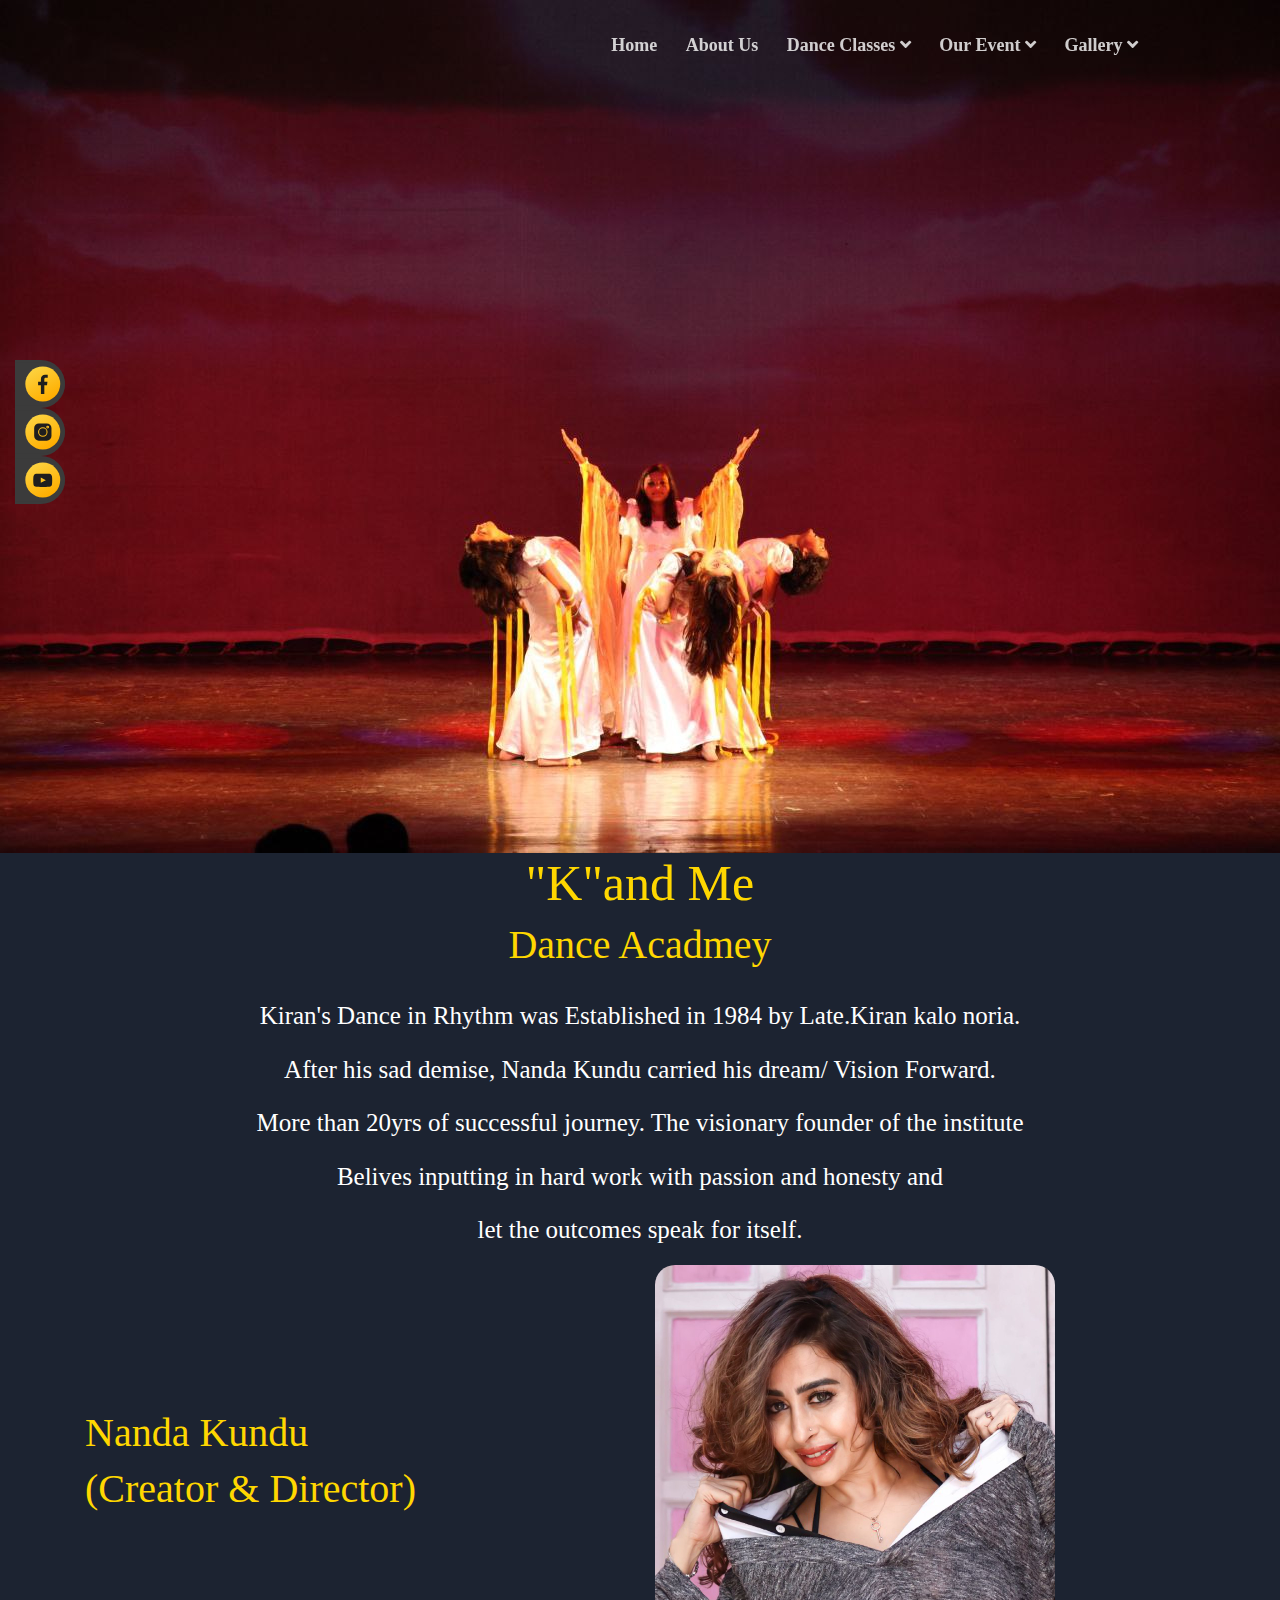
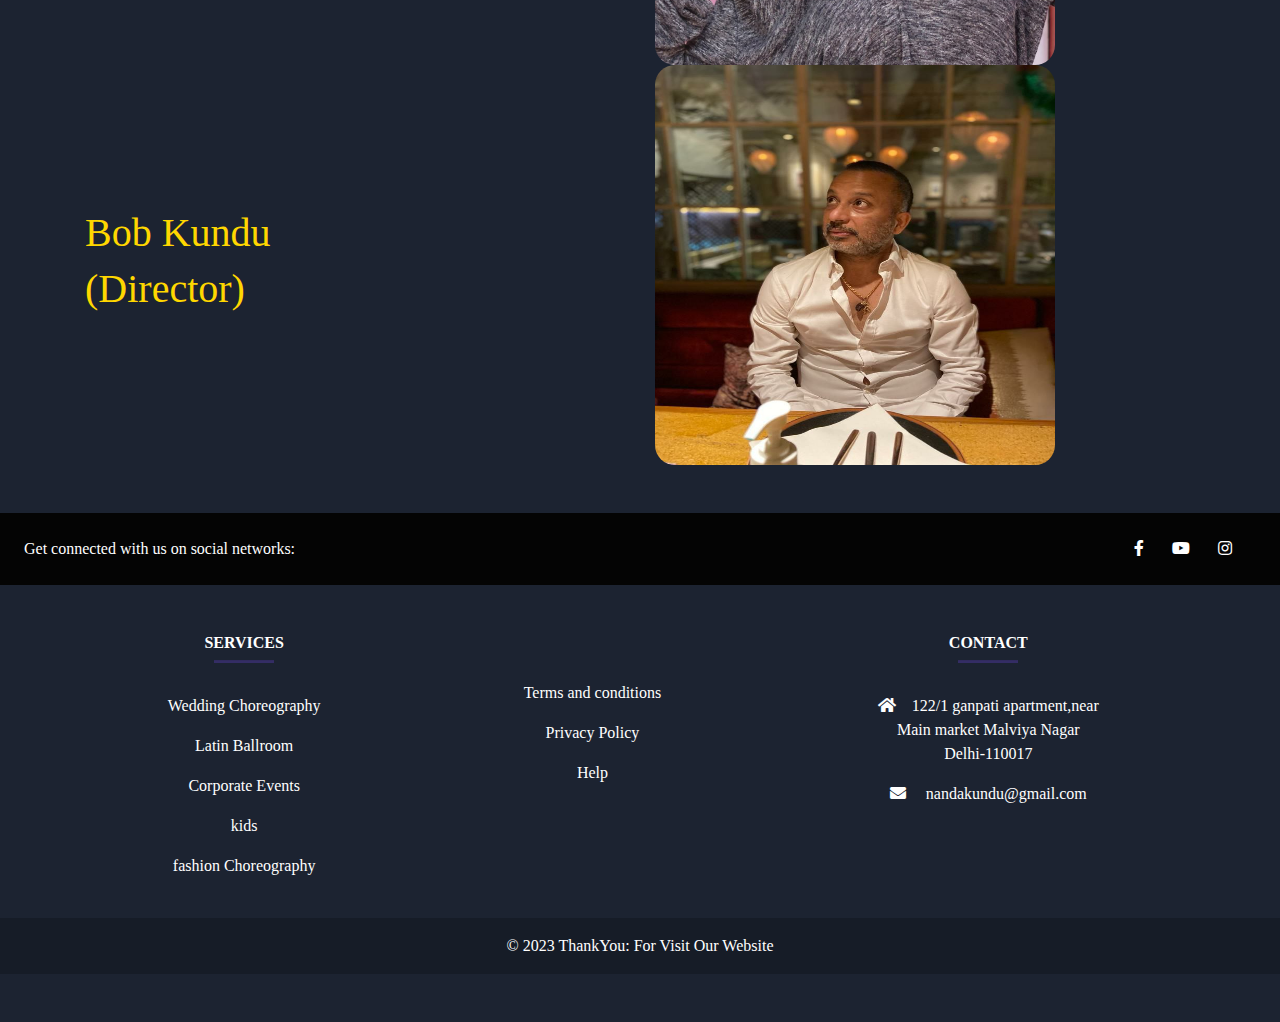
<file: about.html>
<!DOCTYPE html>
<html lang="en">

<head>
    <meta charset="UTF-8">
    <meta http-equiv="X-UA-Compatible" content="IE=edge">
    <meta name="viewport" content="width=device-width, initial-scale=1.0">
    <title>Document</title>
    <link rel="stylesheet" href="header.css">
    <link rel="stylesheet" href="https://pro.fontawesome.com/releases/v5.10.0/css/all.css"
    integrity="sha384-AYmEC3Yw5cVb3ZcuHtOA93w35dYTsvhLPVnYs9eStHfGJvOvKxVfELGroGkvsg+p" crossorigin="anonymous" />
    <link href="https://cdn.jsdelivr.net/npm/bootstrap@5.1.3/dist/css/bootstrap.min.css" rel="stylesheet" />
    <link rel="stylesheet" href="https://cdn.jsdelivr.net/npm/bootstrap-icons@1.8.1/font/bootstrap-icons.css">     
      <link rel="stylesheet" href="https://cdnjs.cloudflare.com/ajax/libs/twitter-bootstrap/4.1.3/css/bootstrap.min.css">
      <link rel="stylesheet" href="https://cdnjs.cloudflare.com/ajax/libs/font-awesome/5.9.0/css/all.min.css">
</head>
<style>
  div.gallery {
  border: 1px solid #ccc;
}

div.gallery:hover {
  border: 1px solid #777;
}

div.gallery img {
  width:600px;
  height:400px;
}

div.desc {
  padding: 15px;
  text-align: center;
}

* {
  box-sizing: border-box;
}

.responsive {
  padding: 0 6px;
  float: left;
  width:600px;
}

@media only screen and (max-width: 700px) {
  .responsive {
    width: 49.99999%;
    margin: 6px 0;
  }
}

@media only screen and (max-width: 500px) {
  .responsive {
    width:600px;
  }
}

.clearfix:after {
  content: "";
  display: table;
  clear: both;
}
</style>
<body style="background-color:#1c2331;font-family:Noto serif;">
  <div class="col-6 icon-sns-left">			
        
    <a href="https://www.facebook.com/dancewithnanda/" target="_blank">
    <span><svg xmlns="http://www.w3.org/2000/svg" xmlns:xlink="http://www.w3.org/1999/xlink" id="Component_10_1" data-name="Component 10 – 1" width="63" height="54" viewBox="0 0 63 54"><defs><linearGradient id="linear-gradient" x1="0.254" y1="0.08" x2="0.729" y2="0.914" gradientUnits="objectBoundingBox">
        <stop offset="0" stop-color="#fcd13e"></stop><stop offset="1" stop-color="#ffae00"></stop></linearGradient></defs><path id="Rectangle_297" data-name="Rectangle 297" d="M0,0H36A27,27,0,0,1,63,27v0A27,27,0,0,1,36,54H0a0,0,0,0,1,0,0V0A0,0,0,0,1,0,0Z" fill="#3b3b3b"></path><circle id="Ellipse_3" data-name="Ellipse 3" cx="22" cy="22" r="22" transform="translate(13 5)" fill="url(#linear-gradient)"></circle><path id="facebook" d="M16.106,4.029h2.215V.171A28.607,28.607,0,0,0,15.094,0C11.9,0,9.712,2.009,9.712,5.7V9.1H6.187v4.313H9.712V24.267h4.322V13.415h3.382L17.952,9.1h-3.92V6.129c0-1.247.337-2.1,2.074-2.1Z" transform="translate(22.919 15.213)" fill="#1f1e1e"></path></svg></span>
        </a>
    
  
  
     
      <a href="https://www.instagram.com/nanda_kun/" target="_blank">
      <span><svg xmlns="http://www.w3.org/2000/svg" xmlns:xlink="http://www.w3.org/1999/xlink" id="Component_12_1" data-name="Component 12 – 1" width="63" height="54" viewBox="0 0 63 54"><defs><linearGradient id="linear-gradient" x1="0.254" y1="0.08" x2="0.729" y2="0.914" gradientUnits="objectBoundingBox"><stop offset="0" stop-color="#fcd13e"></stop>
        <stop offset="1" stop-color="#ffae00"></stop></linearGradient></defs><path id="Rectangle_299" data-name="Rectangle 299" d="M0,0H36A27,27,0,0,1,63,27v0A27,27,0,0,1,36,54H0a0,0,0,0,1,0,0V0A0,0,0,0,1,0,0Z" fill="#3b3b3b"></path><circle id="Ellipse_120" data-name="Ellipse 120" cx="22" cy="22" r="22" transform="translate(13 5)" fill="url(#linear-gradient)"></circle><g id="instagram_1_" data-name="instagram (1)" transform="translate(24.154 16.154)"><path id="Path_1668" data-name="Path 1668" d="M15.9,0H5.9A5.907,5.907,0,0,0,0,5.9v10a5.907,5.907,0,0,0,5.9,5.9h10a5.907,5.907,0,0,0,5.9-5.9V5.9A5.907,5.907,0,0,0,15.9,0Zm-5,16.858a5.96,5.96,0,1,1,5.96-5.96A5.966,5.966,0,0,1,10.9,16.858ZM17,6.344a1.761,1.761,0,1,1,1.761-1.761A1.763,1.763,0,0,1,17,6.344Zm0,0" transform="translate(0.001 0)" fill="#1f1e1e"></path><path id="Path_1669" data-name="Path 1669" d="M150.7,146.02a4.682,4.682,0,1,0,4.682,4.682A4.687,4.687,0,0,0,150.7,146.02Zm0,0" transform="translate(-139.804 -139.804)" fill="#1f1e1e"></path><path id="Path_1670" data-name="Path 1670" d="M388.476,96.3a.483.483,0,1,0,.483.483A.484.484,0,0,0,388.476,96.3Zm0,0" transform="translate(-371.475 -92.201)" fill="#1f1e1e"></path></g></svg></span>	
        </a>
    
  
  
      <a href="https://www.youtube.com/@bau006" target="_blank">
      <span class="elementor-icon-list-icon"><svg xmlns="http://www.w3.org/2000/svg" xmlns:xlink="http://www.w3.org/1999/xlink" id="Component_13_1" data-name="Component 13 – 1" width="63" height="54" viewBox="0 0 63 54">
        <defs><linearGradient id="linear-gradient" x1="0.254" y1="0.08" x2="0.729" y2="0.914" gradientUnits="objectBoundingBox">
        <stop offset="0" stop-color="#fcd13e"></stop>
        <stop offset="1" stop-color="#ffae00"></stop></linearGradient></defs><path id="Rectangle_300" data-name="Rectangle 300" d="M0,0H36A27,27,0,0,1,63,27v0A27,27,0,0,1,36,54H0a0,0,0,0,1,0,0V0A0,0,0,0,1,0,0Z" fill="#3b3b3b"></path><circle id="Ellipse_121" data-name="Ellipse 121" cx="22" cy="22" r="22" transform="translate(13 5)" fill="url(#linear-gradient)">
        </circle><path id="youtube" d="M209.467,379.568v-6.752l6.448,3.387Zm14.156-7.922a5.23,5.23,0,0,0-.948-2.385,3.4,3.4,0,0,0-2.391-1.018c-3.339-.243-8.348-.243-8.348-.243h-.011s-5.008,0-8.348.243a3.4,3.4,0,0,0-2.391,1.017,5.219,5.219,0,0,0-.948,2.385,36.617,36.617,0,0,0-.239,3.889v1.823a36.59,36.59,0,0,0,.239,3.889,5.219,5.219,0,0,0,.948,2.385,4.027,4.027,0,0,0,2.631,1.027c1.909.185,8.113.242,8.113.242s5.014-.007,8.353-.251a3.4,3.4,0,0,0,2.391-1.018,5.223,5.223,0,0,0,.948-2.385,36.578,36.578,0,0,0,.239-3.889v-1.823A36.617,36.617,0,0,0,223.623,371.646Z" transform="translate(-177 -349)" fill="#1f1e1e" fill-rule="evenodd"></path></svg></span>	
      </a>
    
  </ul>
  </div>
  <div class="header" style="color:white;">
   
    <!-- responsive navbar toggle button -->
    <input type="checkbox" id="nav-check">
    <div class="nav-btn">
      <label for="nav-check">
        <span></span>
        <span></span>
        <span></span>
      </label>
    </div>
 
    <!-- Navbar items -->
    <div class="nav-links">
      <a href="./index.html"><p class="hover-underline-animation">Home</p></a>
      <a href="./././about.html" rel="about.html"><p class="hover-underline-animation">About Us</p></a>
      
 
      <!-- Dropdown menu -->
      <div class="dropdown">
        <a class="dropBtn" href="#"><p class="hover-underline-animation">Dance Classes</p>
          <i class="fas fa-angle-down"></i>
        </a>
        <div class="drop-content">
            <a href="./Professional.html"><p class="hover-underline-animation">Professional Dance Courses</p></a>
          <a href="./Bollywood.html"><p class="hover-underline-animation">Bollywood Dance Classes</p></a>
          <a href="./contemporary.html"><p class="hover-underline-animation">Contemporary Dance Classes</p></a>
          <a href="./hip.html"><p class="hover-underline-animation">Hip-Hop Dance Classes</p></a>
          <a href="./workout.html"><p class="hover-underline-animation">Dance Workout</p></a>
          <a href="./latin.html"><p class="hover-underline-animation">Latin ballroom</p></a>
          <a href="./kids.html"><p class="hover-underline-animation">Kid's Dance</p></a>
          <!-- Creating sub menu Dropdown -->
        </div>
      </div>
      <div class="dropdown">
        <a class="dropBtn" href="#"><p class="hover-underline-animation">Our Event</p>
          <i class="fas fa-angle-down"></i>
        </a>
        <div class="drop-content">
            <a href="wedding.html"><p class="hover-underline-animation">Wedding</p></a>
          <a href="corporate.html"><p class="hover-underline-animation">Corporate</p></a>
          <a href="fashion.html"><p class="hover-underline-animation">Fashion Choreography</p></a>
          <!-- Creating sub menu Dropdown -->
        </div>
      </div>
     
      <div class="dropdown">
        <a class="dropBtn" href="#"><p class="hover-underline-animation">Gallery</p>
          <i class="fas fa-angle-down"></i>
        </a>
        <div class="drop-content">
          <a href="images.html"><p class="hover-underline-animation">Images</p></a>
          <a href="video.html"><p class="hover-underline-animation">Video's</p></a>
          <!-- Creating sub menu Dropdown -->
        </div>
      </div>
       </div>
  </div>
  
<div style="background-color:black;">
         <img style="width: 100%;
            height:100%; " src="assets/images/a1.jpeg">
     </div>
     <div style="background-color:#1c2331; width: 100%; height: auto;">
      <h1 style="font-size: 50px; color:gold; text-align: center;font-family:Noto serif; ">"K"and Me</h1>
    <h1 style="font-size: 40px; color:gold; text-align: center;font-family:Noto serif;">Dance Acadmey</h1>
    <p style="font-size: 25px; color:white; text-align: center;font-family:Noto serif; position: relative; padding-top: 20px;"> Kiran's Dance in Rhythm was Established in 1984 by Late.Kiran kalo noria. </p>
    <p style="font-size: 25px; color:white; text-align: center;font-family:Noto serif;">  After his sad demise, Nanda Kundu carried his dream/ Vision Forward. </p>
    <p style="font-size: 25px; color:white; text-align: center;font-family:Noto serif;">More than 20yrs of successful journey. The visionary founder of the institute</p>
    <p style="font-size: 25px; color:white; text-align: center;font-family:Noto serif;">Belives inputting in hard work with passion and honesty and  </p>
    <p style="font-size: 25px; color:white; text-align: center;font-family:Noto serif;">let the outcomes speak for itself.</p>

  </div>
  <section class="section">
    <div class="container">
      <div class="row align-items-center">
        <div class="col-md-5 me-auto">
        <h1 style="color: gold;">Nanda Kundu</h1>
        <h1 style="color: gold;">(Creator & Director)</h1>  
        </div>
        <div class="col-md-6" data-aos="fade-left">
          <img style="height: 400px; width: 400px; border-radius: 20px;" src="./assets/images/nk.jpeg" alt="Image" class="img-fluid">
        </div>
      </div>
    </div>
  </section>

  <section class="section">
    <div class="container">
      <div class="row align-items-center">
        <div class="col-md-5 me-auto">
        <h1 style="color: gold;">Bob Kundu</h1>
        <h1 style="color: gold;">(Director)</h1>  
        </div>
        <div class="col-md-6" data-aos="fade-left">
          <img style="height: 400px; width: 400px; border-radius: 20px;" src="./assets/images/photo_6212789851909108445_y.jpg" alt="Image" class="img-fluid">
        </div>
      </div>
    </div>
  </section>
  <!-- Remove the container if you want to extend the Footer to full width. -->
<div class="my-5">

  <!-- Footer -->
  <footer
          class="text-center text-lg-start text-white"
          style="background-color: #1c2331"
          >
    <!-- Section: Social media -->
    <section
             class="d-flex justify-content-between p-4"
             style="background-color:rgb(4, 4, 4);"
             >
      <!-- Left -->
      <div class="me-5">
        <span>Get connected with us on social networks:</span>
      </div>
      <!-- Left -->

      <!-- Right -->
      <div>
        <a href="https://www.facebook.com/dancewithnanda/" class="text-white me-4">
          <i class="fab fa-facebook-f"></i>
        </a>
        <a href="https://www.youtube.com/@bau006" class="text-white me-4">
          <i class="fab fa-youtube"></i>
        </a>
        <a href="http://www.instagram.com/nandz_dance" class="text-white me-4">
          <i class="fab fa-instagram"></i>
        </a>
        
        
      </div>
      <!-- Right -->
    </section>
    <!-- Section: Social media -->

    <!-- Section: Links  -->
    <section class="">
      <div class="container text-center text-md-start mt-5">
        <!-- Grid row -->
        <div class="row mt-3">
          
          <!-- Grid column -->
          <div class="col-md-2 col-lg-2 col-xl-2 mx-auto mb-4">
            <!-- Links -->
            <h6 class="text-uppercase fw-bold">Services</h6>
            <hr
                class="mb-4 mt-0 d-inline-block mx-auto"
                style="width: 60px; background-color: #7c4dff; height: 2px"
                />
            <p>
              <a href="wedding.html" class="text-white">Wedding Choreography</a>
            </p>
            <p>
              <a href="latin.html" class="text-white">Latin Ballroom</a>
            </p>
            <p>
              <a href="corporate.html" class="text-white">Corporate Events</a>
            </p>
            <p>
              <a href="kids.html" class="text-white">kids</a>
            </p>
            <p>
              <a href="fashion.html" class="text-white">fashion Choreography</a>
            </p>
          </div>
          <!-- Grid column -->

          <!-- Grid column -->
          <div class="col-md-3 col-lg-2 col-xl-2 mx-auto mb-4">
            <br><br>
            <p>
              <a href="https://www.freeprivacypolicy.com/live/1866e579-cc31-4b09-83eb-ea196890f6c0" class="text-white">Terms and conditions</a>
            </p>
            <p>
              <a href="https://www.freeprivacypolicy.com/live/4fe5afbd-599d-48aa-ae8c-6b32f9c90ad0" class="text-white">Privacy Policy</a>
            </p>
            <p>
              <a href="#!" class="text-white">Help</a>
            </p>
          </div>
          <!-- Grid column -->

          <!-- Grid column -->
          <div class="col-md-4 col-lg-3 col-xl-3 mx-auto mb-md-0 mb-4">
            <!-- Links -->
            <h6 class="text-uppercase fw-bold">Contact</h6>
            <hr
                class="mb-4 mt-0 d-inline-block mx-auto"
                style="width: 60px; background-color: #7c4dff; height: 2px"
                />
            <p><i class="fas fa-home mr-3"></i>122/1 ganpati apartment,near Main market Malviya Nagar<br> Delhi-110017</p>
            <p><i class="fas fa-envelope mr-3"></i> nandakundu@gmail.com</p>
          <!-- Grid column -->
        </div>
        <!-- Grid row -->
      </div>
    </section>
    <!-- Section: Links  -->

    <!-- Copyright -->
    <div
         class="text-center p-3"
         style="background-color: rgba(0, 0, 0, 0.2)"
         >
      © 2023 ThankYou:
      <a class="text-white" href="#"
         > For Visit Our Website</a
        >
    </div>
  
  </footer>
</div>
  
</body>

</html>
</file>
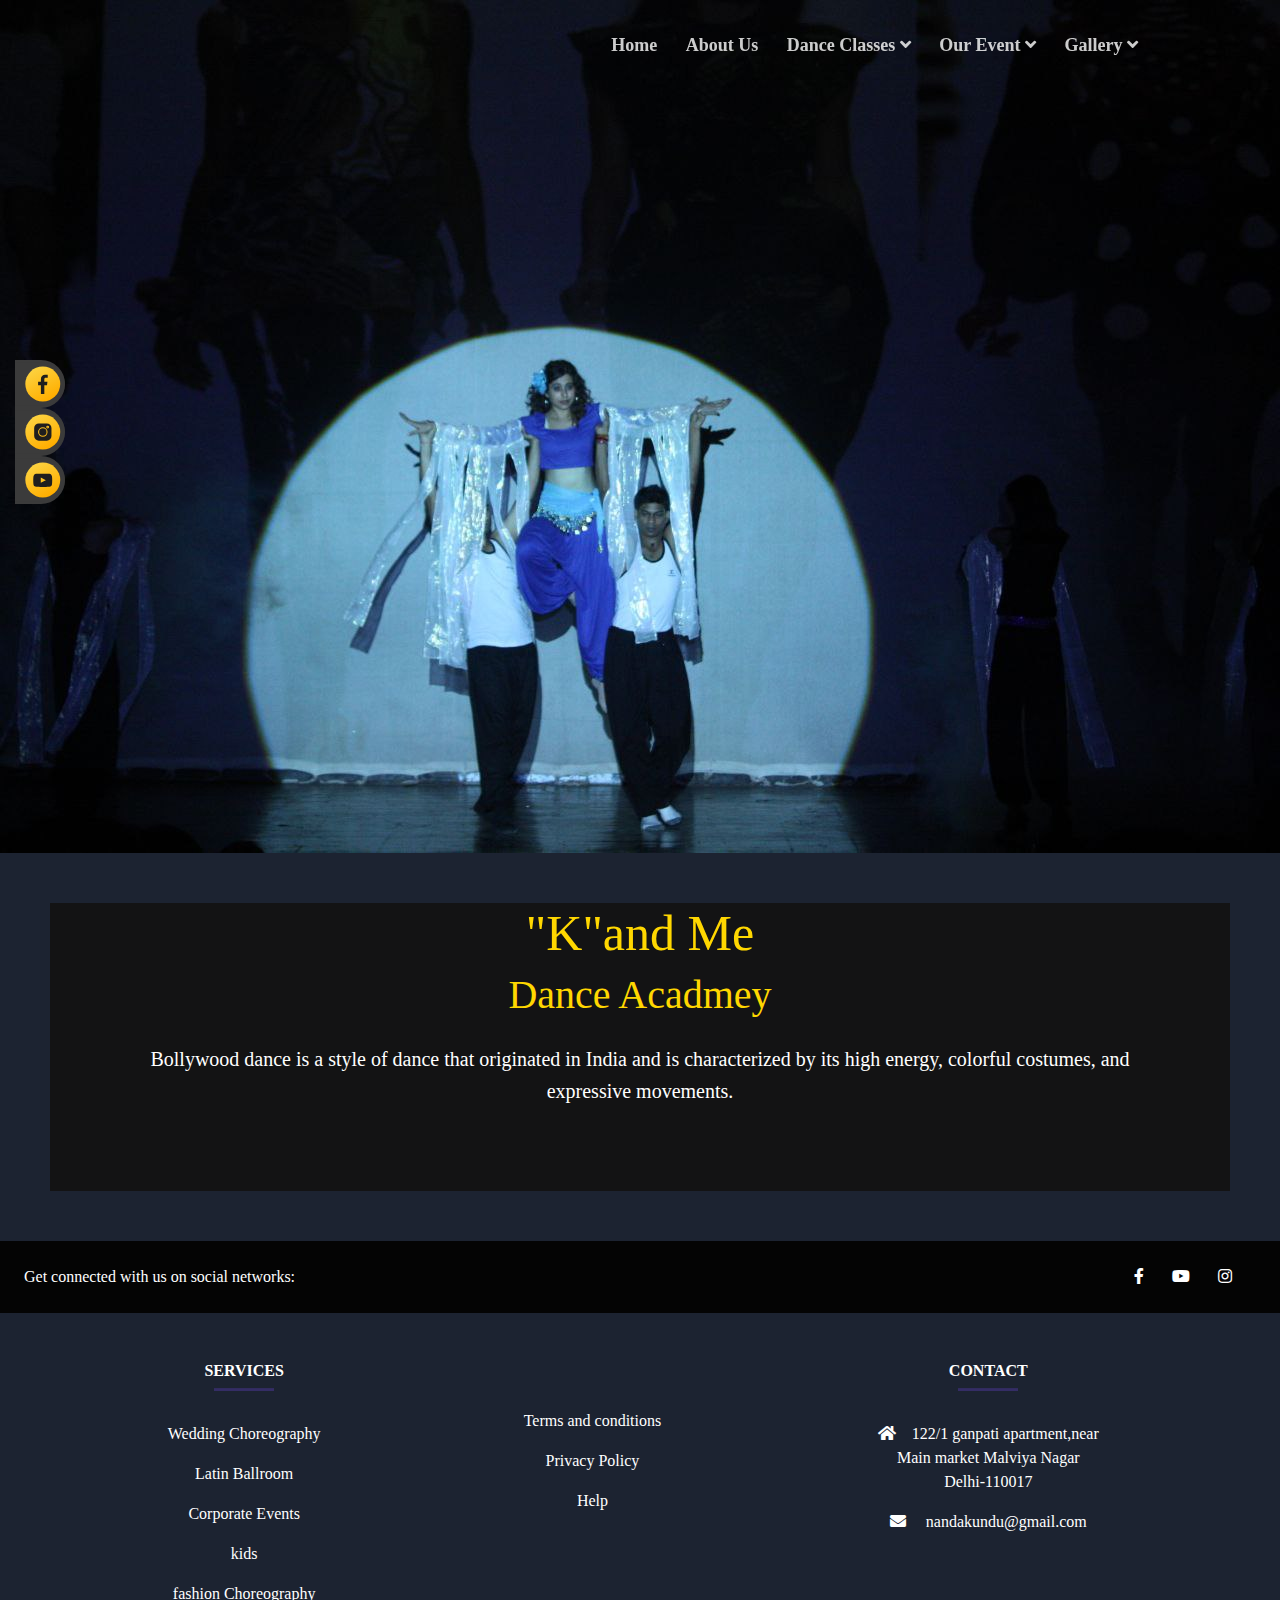
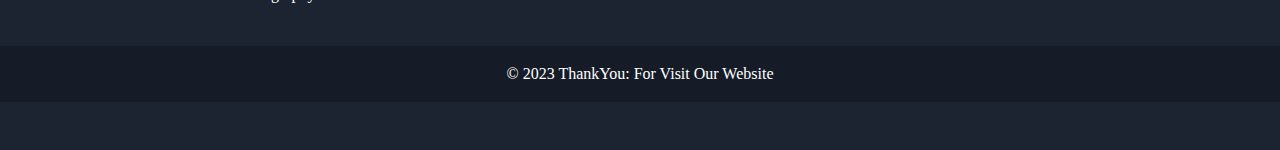
<file: Bollywood.html>
<!DOCTYPE html>
<html lang="en">

<head>
    <meta charset="UTF-8">
    <meta http-equiv="X-UA-Compatible" content="IE=edge">
    <meta name="viewport" content="width=device-width, initial-scale=1.0">
    <title>Document</title>
    <link rel="stylesheet" href="header.css">
    <link rel="stylesheet" href="https://pro.fontawesome.com/releases/v5.10.0/css/all.css"
    integrity="sha384-AYmEC3Yw5cVb3ZcuHtOA93w35dYTsvhLPVnYs9eStHfGJvOvKxVfELGroGkvsg+p" crossorigin="anonymous" />
    <link href="https://cdn.jsdelivr.net/npm/bootstrap@5.1.3/dist/css/bootstrap.min.css" rel="stylesheet" />
    <link rel="stylesheet" href="https://cdn.jsdelivr.net/npm/bootstrap-icons@1.8.1/font/bootstrap-icons.css">     
      <link rel="stylesheet" href="https://cdnjs.cloudflare.com/ajax/libs/twitter-bootstrap/4.1.3/css/bootstrap.min.css">
      <link rel="stylesheet" href="https://cdnjs.cloudflare.com/ajax/libs/font-awesome/5.9.0/css/all.min.css">
</head>

<body style="background-color:#1c2331;font-family:Noto serif;">
  <div class="col-6 icon-sns-left">			
        
    <a href="https://www.facebook.com/dancewithnanda/" target="_blank">
    <span><svg xmlns="http://www.w3.org/2000/svg" xmlns:xlink="http://www.w3.org/1999/xlink" id="Component_10_1" data-name="Component 10 – 1" width="63" height="54" viewBox="0 0 63 54"><defs><linearGradient id="linear-gradient" x1="0.254" y1="0.08" x2="0.729" y2="0.914" gradientUnits="objectBoundingBox">
        <stop offset="0" stop-color="#fcd13e"></stop><stop offset="1" stop-color="#ffae00"></stop></linearGradient></defs><path id="Rectangle_297" data-name="Rectangle 297" d="M0,0H36A27,27,0,0,1,63,27v0A27,27,0,0,1,36,54H0a0,0,0,0,1,0,0V0A0,0,0,0,1,0,0Z" fill="#3b3b3b"></path><circle id="Ellipse_3" data-name="Ellipse 3" cx="22" cy="22" r="22" transform="translate(13 5)" fill="url(#linear-gradient)"></circle><path id="facebook" d="M16.106,4.029h2.215V.171A28.607,28.607,0,0,0,15.094,0C11.9,0,9.712,2.009,9.712,5.7V9.1H6.187v4.313H9.712V24.267h4.322V13.415h3.382L17.952,9.1h-3.92V6.129c0-1.247.337-2.1,2.074-2.1Z" transform="translate(22.919 15.213)" fill="#1f1e1e"></path></svg></span>
        </a>
    
  
  
     
      <a href="https://www.instagram.com/nanda_kun/" target="_blank">
      <span><svg xmlns="http://www.w3.org/2000/svg" xmlns:xlink="http://www.w3.org/1999/xlink" id="Component_12_1" data-name="Component 12 – 1" width="63" height="54" viewBox="0 0 63 54"><defs><linearGradient id="linear-gradient" x1="0.254" y1="0.08" x2="0.729" y2="0.914" gradientUnits="objectBoundingBox"><stop offset="0" stop-color="#fcd13e"></stop>
        <stop offset="1" stop-color="#ffae00"></stop></linearGradient></defs><path id="Rectangle_299" data-name="Rectangle 299" d="M0,0H36A27,27,0,0,1,63,27v0A27,27,0,0,1,36,54H0a0,0,0,0,1,0,0V0A0,0,0,0,1,0,0Z" fill="#3b3b3b"></path><circle id="Ellipse_120" data-name="Ellipse 120" cx="22" cy="22" r="22" transform="translate(13 5)" fill="url(#linear-gradient)"></circle><g id="instagram_1_" data-name="instagram (1)" transform="translate(24.154 16.154)"><path id="Path_1668" data-name="Path 1668" d="M15.9,0H5.9A5.907,5.907,0,0,0,0,5.9v10a5.907,5.907,0,0,0,5.9,5.9h10a5.907,5.907,0,0,0,5.9-5.9V5.9A5.907,5.907,0,0,0,15.9,0Zm-5,16.858a5.96,5.96,0,1,1,5.96-5.96A5.966,5.966,0,0,1,10.9,16.858ZM17,6.344a1.761,1.761,0,1,1,1.761-1.761A1.763,1.763,0,0,1,17,6.344Zm0,0" transform="translate(0.001 0)" fill="#1f1e1e"></path><path id="Path_1669" data-name="Path 1669" d="M150.7,146.02a4.682,4.682,0,1,0,4.682,4.682A4.687,4.687,0,0,0,150.7,146.02Zm0,0" transform="translate(-139.804 -139.804)" fill="#1f1e1e"></path><path id="Path_1670" data-name="Path 1670" d="M388.476,96.3a.483.483,0,1,0,.483.483A.484.484,0,0,0,388.476,96.3Zm0,0" transform="translate(-371.475 -92.201)" fill="#1f1e1e"></path></g></svg></span>	
        </a>
    
  
  
      <a href="https://www.youtube.com/@bau006" target="_blank">
      <span class="elementor-icon-list-icon"><svg xmlns="http://www.w3.org/2000/svg" xmlns:xlink="http://www.w3.org/1999/xlink" id="Component_13_1" data-name="Component 13 – 1" width="63" height="54" viewBox="0 0 63 54">
        <defs><linearGradient id="linear-gradient" x1="0.254" y1="0.08" x2="0.729" y2="0.914" gradientUnits="objectBoundingBox">
        <stop offset="0" stop-color="#fcd13e"></stop>
        <stop offset="1" stop-color="#ffae00"></stop></linearGradient></defs><path id="Rectangle_300" data-name="Rectangle 300" d="M0,0H36A27,27,0,0,1,63,27v0A27,27,0,0,1,36,54H0a0,0,0,0,1,0,0V0A0,0,0,0,1,0,0Z" fill="#3b3b3b"></path><circle id="Ellipse_121" data-name="Ellipse 121" cx="22" cy="22" r="22" transform="translate(13 5)" fill="url(#linear-gradient)">
        </circle><path id="youtube" d="M209.467,379.568v-6.752l6.448,3.387Zm14.156-7.922a5.23,5.23,0,0,0-.948-2.385,3.4,3.4,0,0,0-2.391-1.018c-3.339-.243-8.348-.243-8.348-.243h-.011s-5.008,0-8.348.243a3.4,3.4,0,0,0-2.391,1.017,5.219,5.219,0,0,0-.948,2.385,36.617,36.617,0,0,0-.239,3.889v1.823a36.59,36.59,0,0,0,.239,3.889,5.219,5.219,0,0,0,.948,2.385,4.027,4.027,0,0,0,2.631,1.027c1.909.185,8.113.242,8.113.242s5.014-.007,8.353-.251a3.4,3.4,0,0,0,2.391-1.018,5.223,5.223,0,0,0,.948-2.385,36.578,36.578,0,0,0,.239-3.889v-1.823A36.617,36.617,0,0,0,223.623,371.646Z" transform="translate(-177 -349)" fill="#1f1e1e" fill-rule="evenodd"></path></svg></span>	
      </a>
    
  </ul>
  </div>
  <div class="header" style="color:white;">
   
    <!-- responsive navbar toggle button -->
    <input type="checkbox" id="nav-check">
    <div class="nav-btn">
      <label for="nav-check">
        <span></span>
        <span></span>
        <span></span>
      </label>
    </div>
 
    <!-- Navbar items -->
    <div class="nav-links">
      <a href="./index.html"><p class="hover-underline-animation">Home</p></a>
      <a href="./././about.html" rel="about.html"><p class="hover-underline-animation">About Us</p></a>
      
 
      <!-- Dropdown menu -->
      <div class="dropdown">
        <a class="dropBtn" href="#"><p class="hover-underline-animation">Dance Classes</p>
          <i class="fas fa-angle-down"></i>
        </a>
        <div class="drop-content">
            <a href="./Professional.html"><p class="hover-underline-animation">Professional Dance Courses</p></a>
          <a href="./Bollywood.html"><p class="hover-underline-animation">Bollywood Dance Classes</p></a>
          <a href="./contemporary.html"><p class="hover-underline-animation">Contemporary Dance Classes</p></a>
          <a href="./hip.html"><p class="hover-underline-animation">Hip-Hop Dance Classes</p></a>
          <a href="./workout.html"><p class="hover-underline-animation">Dance Workout</p></a>
          <a href="./latin.html"><p class="hover-underline-animation">Latin ballroom</p></a>
          <a href="./kids.html"><p class="hover-underline-animation">Kid's Dance</p></a>
          <!-- Creating sub menu Dropdown -->
        </div>
      </div>
      <div class="dropdown">
        <a class="dropBtn" href="#"><p class="hover-underline-animation">Our Event</p>
          <i class="fas fa-angle-down"></i>
        </a>
        <div class="drop-content">
            <a href="wedding.html"><p class="hover-underline-animation">Wedding</p></a>
          <a href="corporate.html"><p class="hover-underline-animation">Corporate</p></a>
          <a href="fashion.html"><p class="hover-underline-animation">Fashion Choreography</p></a>
          <!-- Creating sub menu Dropdown -->
        </div>
      </div>
     
      <div class="dropdown">
        <a class="dropBtn" href="#"><p class="hover-underline-animation">Gallery</p>
          <i class="fas fa-angle-down"></i>
        </a>
        <div class="drop-content">
          <a href="images.html"><p class="hover-underline-animation">Images</p></a>
          <a href="video.html"><p class="hover-underline-animation">Video's</p></a>
          <!-- Creating sub menu Dropdown -->
        </div>
      </div>
       </div>
  </div>
  
<div style="background-color:#1c2331;">
         <img style="width: 100%;
            height:100%; " src="./assets/images/b1.jpeg">
     </div>
     <div style=" margin: 50px; background-color: #131314; position: relative; padding-bottom: 80px; font-size: 40px;">
      <h1 style="font-size: 50px; color:gold; text-align: center;font-family:Noto serif; ">"K"and Me</h1>
      <h1 style="font-size: 40px; color:gold; text-align: center;font-family:Noto serif;">Dance Acadmey</h1>
         
      <h2 style="font-size: 20px; text-align: center; color:white; padding-top: 20px;font-family:Noto serif; ">Bollywood dance is a style of dance that originated in India and is characterized by its high energy, colorful costumes, and </h2>
                <h2 style="color:white; font-size: 20px; text-align: center;font-family:Noto serif;">expressive movements. </h2> 
        </div>
      <!-- Remove the container if you want to extend the Footer to full width. -->
<div class="my-5">

  <!-- Footer -->
  <footer
          class="text-center text-lg-start text-white"
          style="background-color: #1c2331"
          >
    <!-- Section: Social media -->
    <section
             class="d-flex justify-content-between p-4"
             style="background-color:rgb(4, 4, 4);"
             >
      <!-- Left -->
      <div class="me-5">
        <span>Get connected with us on social networks:</span>
      </div>
      <!-- Left -->

      <!-- Right -->
      <div>
        <a href="https://www.facebook.com/dancewithnanda/" class="text-white me-4">
          <i class="fab fa-facebook-f"></i>
        </a>
        <a href="https://www.youtube.com/@bau006" class="text-white me-4">
          <i class="fab fa-youtube"></i>
        </a>
        <a href="http://www.instagram.com/nandz_dance" class="text-white me-4">
          <i class="fab fa-instagram"></i>
        </a>
        
        
      </div>
      <!-- Right -->
    </section>
    <!-- Section: Social media -->

    <!-- Section: Links  -->
    <section class="">
      <div class="container text-center text-md-start mt-5">
        <!-- Grid row -->
        <div class="row mt-3">
          
          <!-- Grid column -->
          <div class="col-md-2 col-lg-2 col-xl-2 mx-auto mb-4">
            <!-- Links -->
            <h6 class="text-uppercase fw-bold">Services</h6>
            <hr
                class="mb-4 mt-0 d-inline-block mx-auto"
                style="width: 60px; background-color: #7c4dff; height: 2px"
                />
            <p>
              <a href="wedding.html" class="text-white">Wedding Choreography</a>
            </p>
            <p>
              <a href="latin.html" class="text-white">Latin Ballroom</a>
            </p>
            <p>
              <a href="corporate.html" class="text-white">Corporate Events</a>
            </p>
            <p>
              <a href="kids.html" class="text-white">kids</a>
            </p>
            <p>
              <a href="fashion.html" class="text-white">fashion Choreography</a>
            </p>
          </div>
          <!-- Grid column -->

          <!-- Grid column -->
          <div class="col-md-3 col-lg-2 col-xl-2 mx-auto mb-4">
            <br><br>
            <p>
              <a href="https://www.freeprivacypolicy.com/live/1866e579-cc31-4b09-83eb-ea196890f6c0" class="text-white">Terms and conditions</a>
            </p>
            <p>
              <a href="https://www.freeprivacypolicy.com/live/4fe5afbd-599d-48aa-ae8c-6b32f9c90ad0" class="text-white">Privacy Policy</a>
            </p>
            <p>
              <a href="#!" class="text-white">Help</a>
            </p>
          </div>
          <!-- Grid column -->

          <!-- Grid column -->
          <div class="col-md-4 col-lg-3 col-xl-3 mx-auto mb-md-0 mb-4">
            <!-- Links -->
            <h6 class="text-uppercase fw-bold">Contact</h6>
            <hr
                class="mb-4 mt-0 d-inline-block mx-auto"
                style="width: 60px; background-color: #7c4dff; height: 2px"
                />
            <p><i class="fas fa-home mr-3"></i>122/1 ganpati apartment,near Main market Malviya Nagar<br> Delhi-110017</p>
            <p><i class="fas fa-envelope mr-3"></i> nandakundu@gmail.com</p>
          <!-- Grid column -->
        </div>
        <!-- Grid row -->
      </div>
    </section>
    <!-- Section: Links  -->

    <!-- Copyright -->
    <div
         class="text-center p-3"
         style="background-color: rgba(0, 0, 0, 0.2)"
         >
      © 2023 ThankYou:
      <a class="text-white" href="#"
         > For Visit Our Website</a
        >
    </div>
  
  </footer>
</div>
 
</body>

</html>
</file>
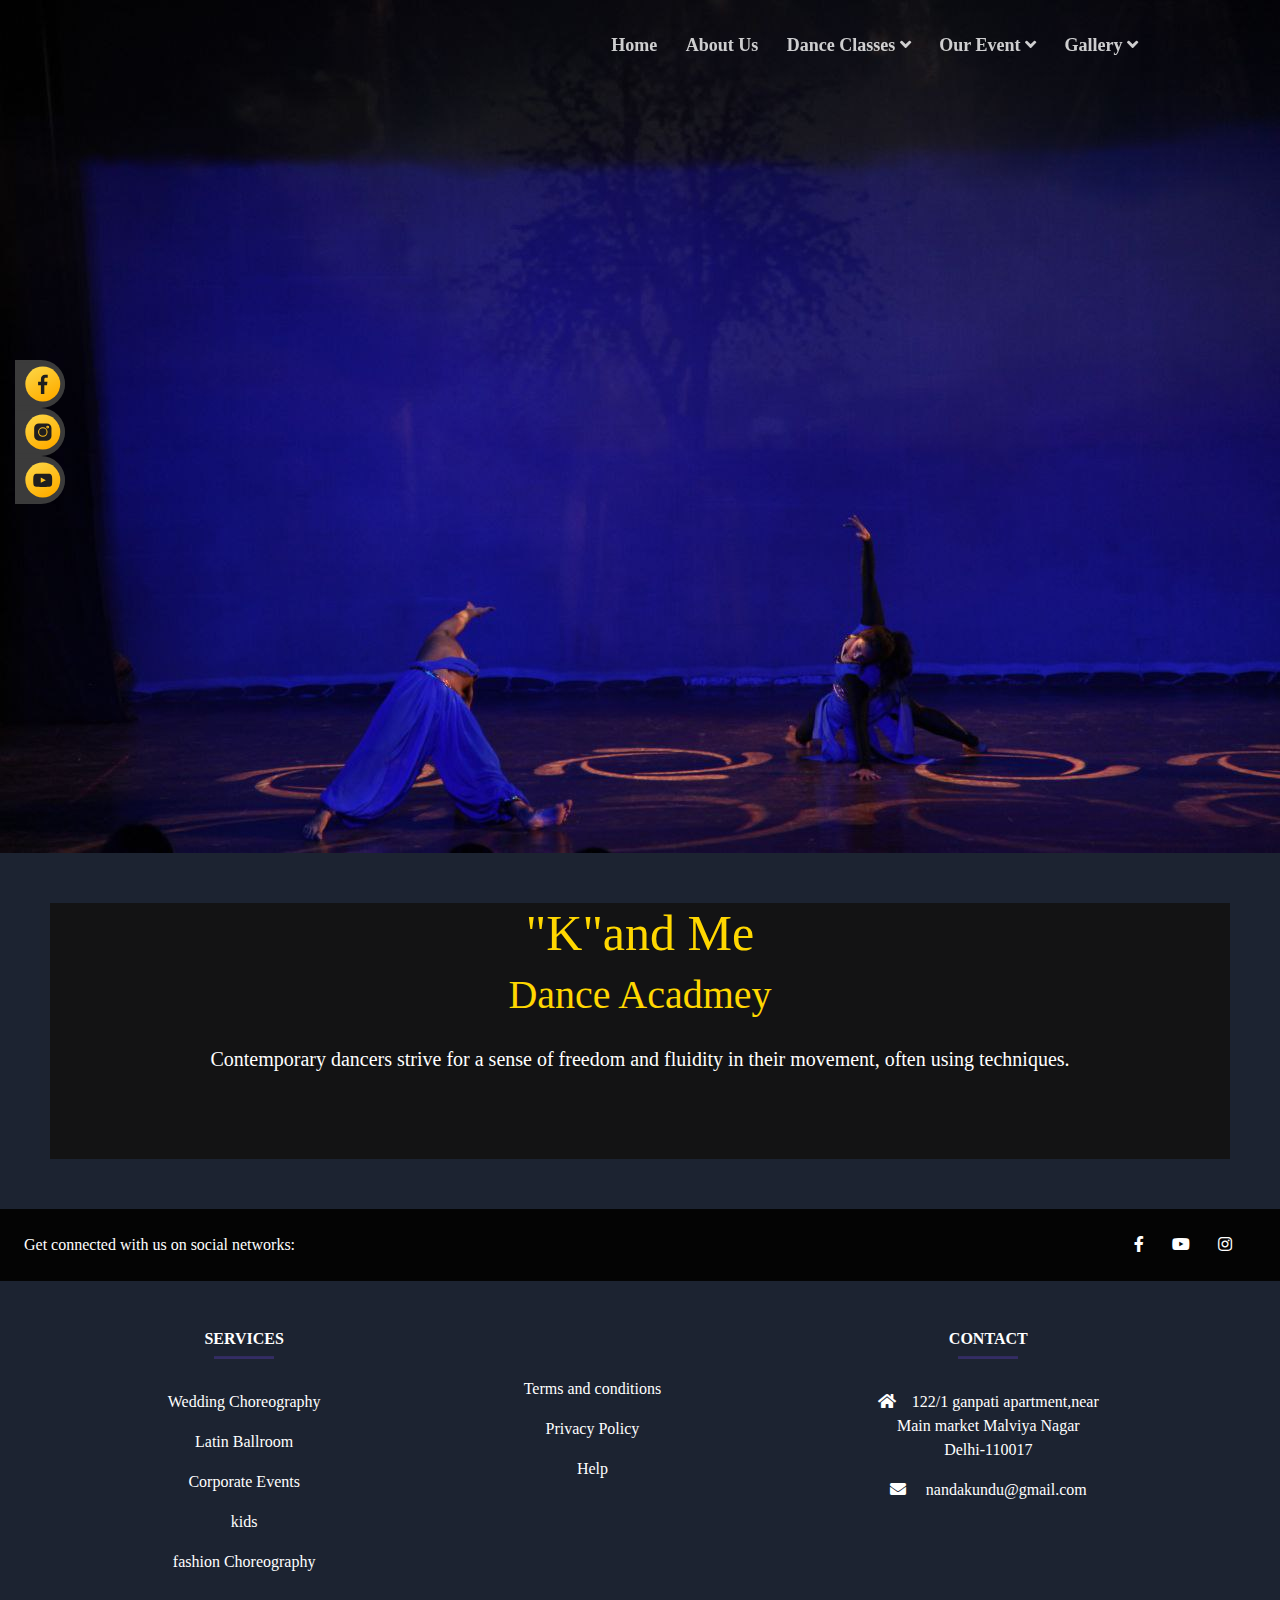
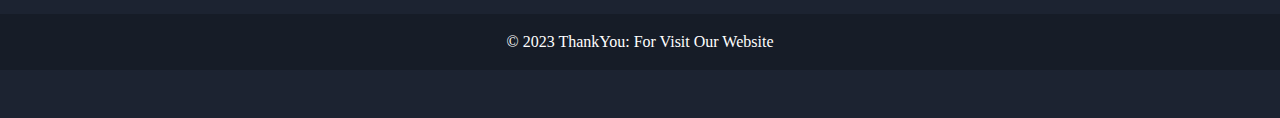
<file: contemporary.html>
<!DOCTYPE html>
<html lang="en">

<head>
    <meta charset="UTF-8">
    <meta http-equiv="X-UA-Compatible" content="IE=edge">
    <meta name="viewport" content="width=device-width, initial-scale=1.0">
    <title>Document</title>
    <link rel="stylesheet" href="header.css">
    <link rel="stylesheet" href="https://pro.fontawesome.com/releases/v5.10.0/css/all.css"
    integrity="sha384-AYmEC3Yw5cVb3ZcuHtOA93w35dYTsvhLPVnYs9eStHfGJvOvKxVfELGroGkvsg+p" crossorigin="anonymous" />
    <link href="https://cdn.jsdelivr.net/npm/bootstrap@5.1.3/dist/css/bootstrap.min.css" rel="stylesheet" />
    <link rel="stylesheet" href="https://cdn.jsdelivr.net/npm/bootstrap-icons@1.8.1/font/bootstrap-icons.css">     
      <link rel="stylesheet" href="https://cdnjs.cloudflare.com/ajax/libs/twitter-bootstrap/4.1.3/css/bootstrap.min.css">
      <link rel="stylesheet" href="https://cdnjs.cloudflare.com/ajax/libs/font-awesome/5.9.0/css/all.min.css">
</head>

<body style="background-color:#1c2331;font-family:Noto serif;">
  <div class="col-6 icon-sns-left">			
        
    <a href="https://www.facebook.com/dancewithnanda/" target="_blank">
    <span><svg xmlns="http://www.w3.org/2000/svg" xmlns:xlink="http://www.w3.org/1999/xlink" id="Component_10_1" data-name="Component 10 – 1" width="63" height="54" viewBox="0 0 63 54"><defs><linearGradient id="linear-gradient" x1="0.254" y1="0.08" x2="0.729" y2="0.914" gradientUnits="objectBoundingBox">
        <stop offset="0" stop-color="#fcd13e"></stop><stop offset="1" stop-color="#ffae00"></stop></linearGradient></defs><path id="Rectangle_297" data-name="Rectangle 297" d="M0,0H36A27,27,0,0,1,63,27v0A27,27,0,0,1,36,54H0a0,0,0,0,1,0,0V0A0,0,0,0,1,0,0Z" fill="#3b3b3b"></path><circle id="Ellipse_3" data-name="Ellipse 3" cx="22" cy="22" r="22" transform="translate(13 5)" fill="url(#linear-gradient)"></circle><path id="facebook" d="M16.106,4.029h2.215V.171A28.607,28.607,0,0,0,15.094,0C11.9,0,9.712,2.009,9.712,5.7V9.1H6.187v4.313H9.712V24.267h4.322V13.415h3.382L17.952,9.1h-3.92V6.129c0-1.247.337-2.1,2.074-2.1Z" transform="translate(22.919 15.213)" fill="#1f1e1e"></path></svg></span>
        </a>
    
  
  
     
      <a href="https://www.instagram.com/nanda_kun/" target="_blank">
      <span><svg xmlns="http://www.w3.org/2000/svg" xmlns:xlink="http://www.w3.org/1999/xlink" id="Component_12_1" data-name="Component 12 – 1" width="63" height="54" viewBox="0 0 63 54"><defs><linearGradient id="linear-gradient" x1="0.254" y1="0.08" x2="0.729" y2="0.914" gradientUnits="objectBoundingBox"><stop offset="0" stop-color="#fcd13e"></stop>
        <stop offset="1" stop-color="#ffae00"></stop></linearGradient></defs><path id="Rectangle_299" data-name="Rectangle 299" d="M0,0H36A27,27,0,0,1,63,27v0A27,27,0,0,1,36,54H0a0,0,0,0,1,0,0V0A0,0,0,0,1,0,0Z" fill="#3b3b3b"></path><circle id="Ellipse_120" data-name="Ellipse 120" cx="22" cy="22" r="22" transform="translate(13 5)" fill="url(#linear-gradient)"></circle><g id="instagram_1_" data-name="instagram (1)" transform="translate(24.154 16.154)"><path id="Path_1668" data-name="Path 1668" d="M15.9,0H5.9A5.907,5.907,0,0,0,0,5.9v10a5.907,5.907,0,0,0,5.9,5.9h10a5.907,5.907,0,0,0,5.9-5.9V5.9A5.907,5.907,0,0,0,15.9,0Zm-5,16.858a5.96,5.96,0,1,1,5.96-5.96A5.966,5.966,0,0,1,10.9,16.858ZM17,6.344a1.761,1.761,0,1,1,1.761-1.761A1.763,1.763,0,0,1,17,6.344Zm0,0" transform="translate(0.001 0)" fill="#1f1e1e"></path><path id="Path_1669" data-name="Path 1669" d="M150.7,146.02a4.682,4.682,0,1,0,4.682,4.682A4.687,4.687,0,0,0,150.7,146.02Zm0,0" transform="translate(-139.804 -139.804)" fill="#1f1e1e"></path><path id="Path_1670" data-name="Path 1670" d="M388.476,96.3a.483.483,0,1,0,.483.483A.484.484,0,0,0,388.476,96.3Zm0,0" transform="translate(-371.475 -92.201)" fill="#1f1e1e"></path></g></svg></span>	
        </a>
    
  
  
      <a href="https://www.youtube.com/@bau006" target="_blank">
      <span class="elementor-icon-list-icon"><svg xmlns="http://www.w3.org/2000/svg" xmlns:xlink="http://www.w3.org/1999/xlink" id="Component_13_1" data-name="Component 13 – 1" width="63" height="54" viewBox="0 0 63 54">
        <defs><linearGradient id="linear-gradient" x1="0.254" y1="0.08" x2="0.729" y2="0.914" gradientUnits="objectBoundingBox">
        <stop offset="0" stop-color="#fcd13e"></stop>
        <stop offset="1" stop-color="#ffae00"></stop></linearGradient></defs><path id="Rectangle_300" data-name="Rectangle 300" d="M0,0H36A27,27,0,0,1,63,27v0A27,27,0,0,1,36,54H0a0,0,0,0,1,0,0V0A0,0,0,0,1,0,0Z" fill="#3b3b3b"></path><circle id="Ellipse_121" data-name="Ellipse 121" cx="22" cy="22" r="22" transform="translate(13 5)" fill="url(#linear-gradient)">
        </circle><path id="youtube" d="M209.467,379.568v-6.752l6.448,3.387Zm14.156-7.922a5.23,5.23,0,0,0-.948-2.385,3.4,3.4,0,0,0-2.391-1.018c-3.339-.243-8.348-.243-8.348-.243h-.011s-5.008,0-8.348.243a3.4,3.4,0,0,0-2.391,1.017,5.219,5.219,0,0,0-.948,2.385,36.617,36.617,0,0,0-.239,3.889v1.823a36.59,36.59,0,0,0,.239,3.889,5.219,5.219,0,0,0,.948,2.385,4.027,4.027,0,0,0,2.631,1.027c1.909.185,8.113.242,8.113.242s5.014-.007,8.353-.251a3.4,3.4,0,0,0,2.391-1.018,5.223,5.223,0,0,0,.948-2.385,36.578,36.578,0,0,0,.239-3.889v-1.823A36.617,36.617,0,0,0,223.623,371.646Z" transform="translate(-177 -349)" fill="#1f1e1e" fill-rule="evenodd"></path></svg></span>	
      </a>
    
  </ul>
  </div>
  <div class="header" style="color:white;">
   
    <!-- responsive navbar toggle button -->
    <input type="checkbox" id="nav-check">
    <div class="nav-btn">
      <label for="nav-check">
        <span></span>
        <span></span>
        <span></span>
      </label>
    </div>
 
    <!-- Navbar items -->
    <div class="nav-links">
      <a href="./index.html"><p class="hover-underline-animation">Home</p></a>
      <a href="./././about.html" rel="about.html"><p class="hover-underline-animation">About Us</p></a>
      
 
      <!-- Dropdown menu -->
      <div class="dropdown">
        <a class="dropBtn" href="#"><p class="hover-underline-animation">Dance Classes</p>
          <i class="fas fa-angle-down"></i>
        </a>
        <div class="drop-content">
            <a href="./Professional.html"><p class="hover-underline-animation">Professional Dance Courses</p></a>
          <a href="./Bollywood.html"><p class="hover-underline-animation">Bollywood Dance Classes</p></a>
          <a href="./contemporary.html"><p class="hover-underline-animation">Contemporary Dance Classes</p></a>
          <a href="./hip.html"><p class="hover-underline-animation">Hip-Hop Dance Classes</p></a>
          <a href="./workout.html"><p class="hover-underline-animation">Dance Workout</p></a>
          <a href="./latin.html"><p class="hover-underline-animation">Latin ballroom</p></a>
          <a href="./kids.html"><p class="hover-underline-animation">Kid's Dance</p></a>
          <!-- Creating sub menu Dropdown -->
        </div>
      </div>
      <div class="dropdown">
        <a class="dropBtn" href="#"><p class="hover-underline-animation">Our Event</p>
          <i class="fas fa-angle-down"></i>
        </a>
        <div class="drop-content">
            <a href="wedding.html"><p class="hover-underline-animation">Wedding</p></a>
          <a href="corporate.html"><p class="hover-underline-animation">Corporate</p></a>
          <a href="fashion.html"><p class="hover-underline-animation">Fashion Choreography</p></a>
          <!-- Creating sub menu Dropdown -->
        </div>
      </div>
     
      <div class="dropdown">
        <a class="dropBtn" href="#"><p class="hover-underline-animation">Gallery</p>
          <i class="fas fa-angle-down"></i>
        </a>
        <div class="drop-content">
          <a href="images.html"><p class="hover-underline-animation">Images</p></a>
          <a href="video.html"><p class="hover-underline-animation">Video's</p></a>
          <!-- Creating sub menu Dropdown -->
        </div>
      </div>
       </div>
  </div>
  
<div style="background-color:#1c2331">
         <img style="width: 100%;
            height:100%; " src="./assets/images/con1.jpeg">
     </div>
     <div style=" margin: 50px; background-color: #131314; position: relative; padding-bottom: 80px; font-size: 40px;">
      <h1 style="font-size: 50px; color:gold; text-align: center;font-family:Noto serif; ">"K"and Me</h1>
      <h1 style="font-size: 40px; color:gold; text-align: center;font-family:Noto serif;">Dance Acadmey</h1>
            
      <h2 style="font-size: 20px; color:white; padding-top: 20px; text-align: center;font-family:Noto serif; ">Contemporary dancers strive for a sense of freedom and fluidity in their movement, often using techniques. </h2>
        </div>
       <!-- Remove the container if you want to extend the Footer to full width. -->
<div class="my-5">

  <!-- Footer -->
  <footer
          class="text-center text-lg-start text-white"
          style="background-color: #1c2331"
          >
    <!-- Section: Social media -->
    <section
             class="d-flex justify-content-between p-4"
             style="background-color:rgb(4, 4, 4);"
             >
      <!-- Left -->
      <div class="me-5">
        <span>Get connected with us on social networks:</span>
      </div>
      <!-- Left -->

      <!-- Right -->
      <div>
        <a href="https://www.facebook.com/dancewithnanda/" class="text-white me-4">
          <i class="fab fa-facebook-f"></i>
        </a>
        <a href="https://www.youtube.com/@bau006" class="text-white me-4">
          <i class="fab fa-youtube"></i>
        </a>
        <a href="http://www.instagram.com/nandz_dance" class="text-white me-4">
          <i class="fab fa-instagram"></i>
        </a>
        
        
      </div>
      <!-- Right -->
    </section>
    <!-- Section: Social media -->

    <!-- Section: Links  -->
    <section class="">
      <div class="container text-center text-md-start mt-5">
        <!-- Grid row -->
        <div class="row mt-3">
          
          <!-- Grid column -->
          <div class="col-md-2 col-lg-2 col-xl-2 mx-auto mb-4">
            <!-- Links -->
            <h6 class="text-uppercase fw-bold">Services</h6>
            <hr
                class="mb-4 mt-0 d-inline-block mx-auto"
                style="width: 60px; background-color: #7c4dff; height: 2px"
                />
            <p>
              <a href="wedding.html" class="text-white">Wedding Choreography</a>
            </p>
            <p>
              <a href="latin.html" class="text-white">Latin Ballroom</a>
            </p>
            <p>
              <a href="corporate.html" class="text-white">Corporate Events</a>
            </p>
            <p>
              <a href="kids.html" class="text-white">kids</a>
            </p>
            <p>
              <a href="fashion.html" class="text-white">fashion Choreography</a>
            </p>
          </div>
          <!-- Grid column -->

          <!-- Grid column -->
          <div class="col-md-3 col-lg-2 col-xl-2 mx-auto mb-4">
            <br><br>
            <p>
              <a href="https://www.freeprivacypolicy.com/live/1866e579-cc31-4b09-83eb-ea196890f6c0" class="text-white">Terms and conditions</a>
            </p>
            <p>
              <a href="https://www.freeprivacypolicy.com/live/4fe5afbd-599d-48aa-ae8c-6b32f9c90ad0" class="text-white">Privacy Policy</a>
            </p>
            <p>
              <a href="#!" class="text-white">Help</a>
            </p>
          </div>
          <!-- Grid column -->

          <!-- Grid column -->
          <div class="col-md-4 col-lg-3 col-xl-3 mx-auto mb-md-0 mb-4">
            <!-- Links -->
            <h6 class="text-uppercase fw-bold">Contact</h6>
            <hr
                class="mb-4 mt-0 d-inline-block mx-auto"
                style="width: 60px; background-color: #7c4dff; height: 2px"
                />
            <p><i class="fas fa-home mr-3"></i>122/1 ganpati apartment,near Main market Malviya Nagar<br> Delhi-110017</p>
            <p><i class="fas fa-envelope mr-3"></i> nandakundu@gmail.com</p>
          <!-- Grid column -->
        </div>
        <!-- Grid row -->
      </div>
    </section>
    <!-- Section: Links  -->

    <!-- Copyright -->
    <div
         class="text-center p-3"
         style="background-color: rgba(0, 0, 0, 0.2)"
         >
      © 2023 ThankYou:
      <a class="text-white" href="#"
         > For Visit Our Website</a
        >
    </div>
  
  </footer>
</div>

</body>

</html>
</file>
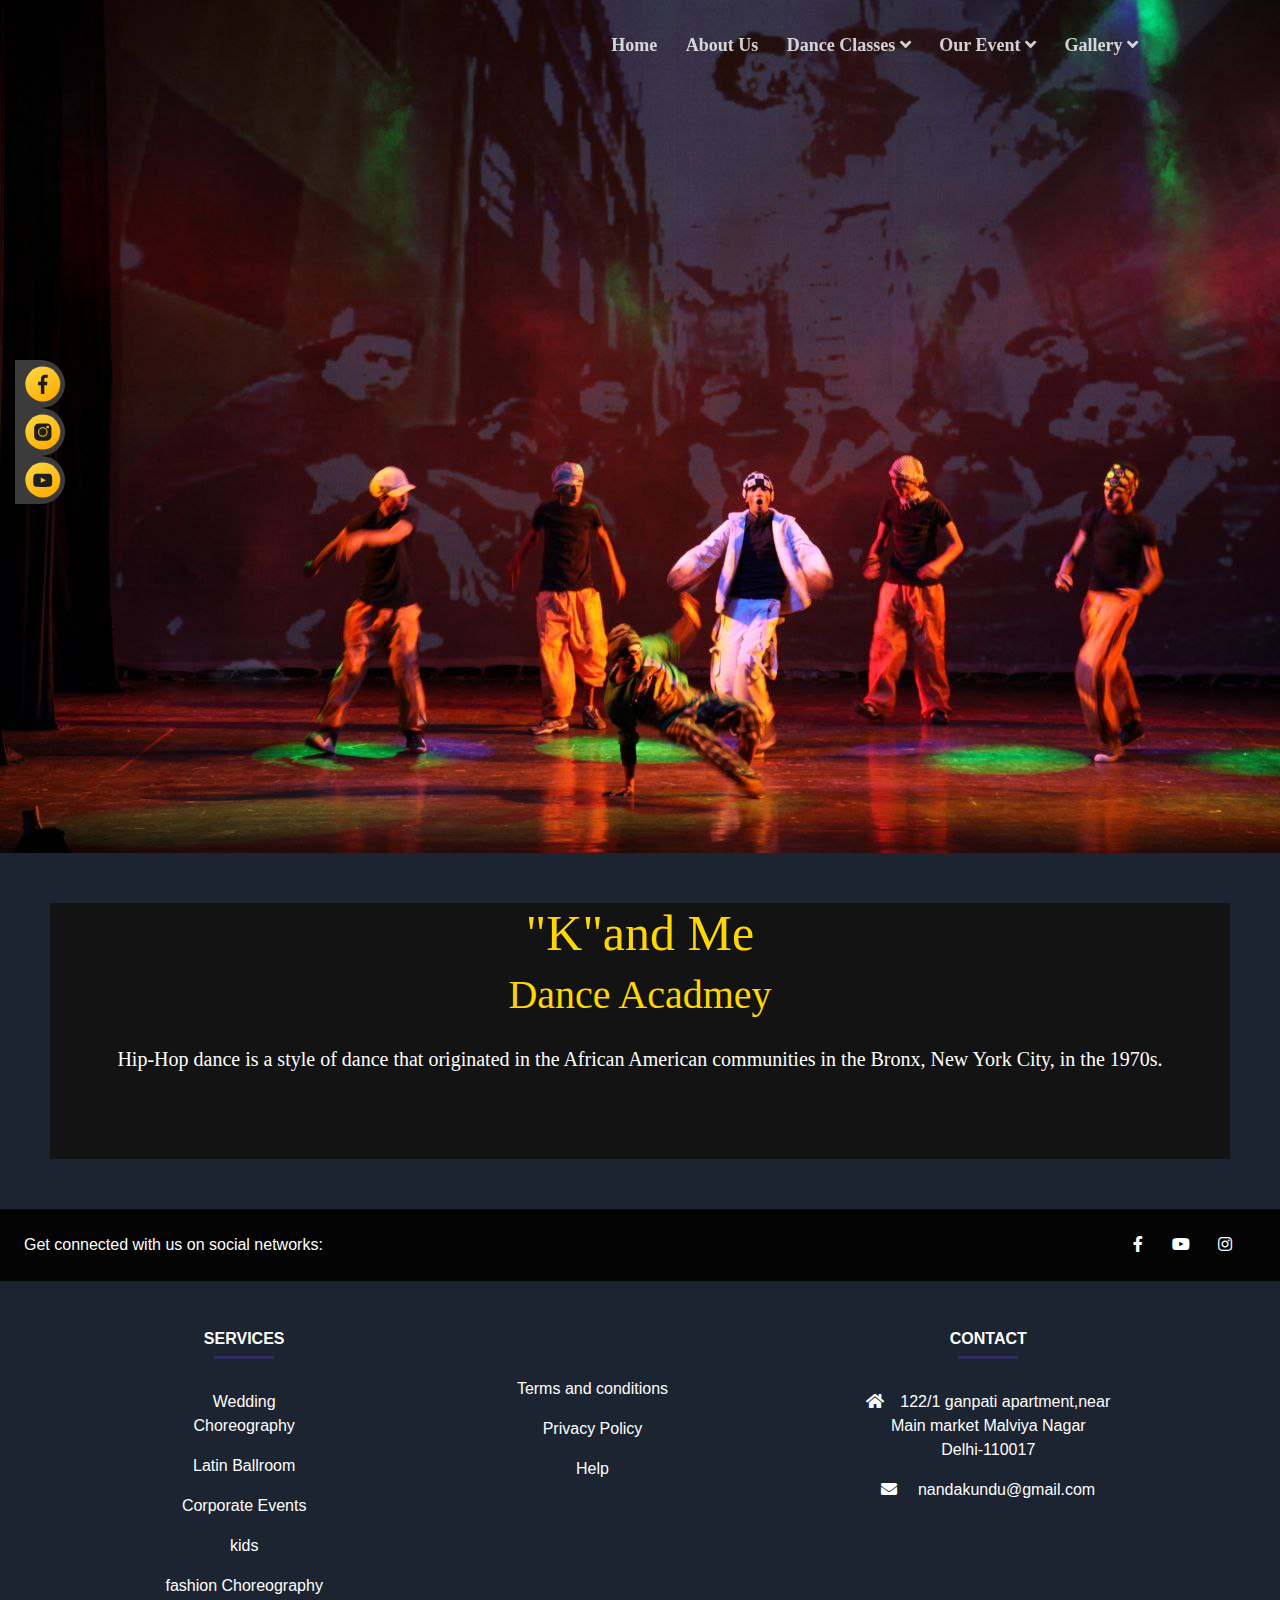
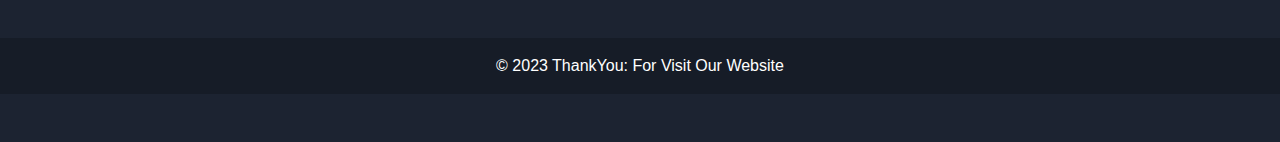
<file: hip.html>
<!DOCTYPE html>
<html lang="en">

<head>
    <meta charset="UTF-8">
    <meta http-equiv="X-UA-Compatible" content="IE=edge">
    <meta name="viewport" content="width=device-width, initial-scale=1.0">
    <title>Document</title>
    <link rel="stylesheet" href="header.css">
    <link rel="stylesheet" href="https://pro.fontawesome.com/releases/v5.10.0/css/all.css"
    integrity="sha384-AYmEC3Yw5cVb3ZcuHtOA93w35dYTsvhLPVnYs9eStHfGJvOvKxVfELGroGkvsg+p" crossorigin="anonymous" />
    <link href="https://cdn.jsdelivr.net/npm/bootstrap@5.1.3/dist/css/bootstrap.min.css" rel="stylesheet" />
    <link rel="stylesheet" href="https://cdn.jsdelivr.net/npm/bootstrap-icons@1.8.1/font/bootstrap-icons.css">     
      <link rel="stylesheet" href="https://cdnjs.cloudflare.com/ajax/libs/twitter-bootstrap/4.1.3/css/bootstrap.min.css">
      <link rel="stylesheet" href="https://cdnjs.cloudflare.com/ajax/libs/font-awesome/5.9.0/css/all.min.css">
</head>

<body style="background-color:#1c2331;">
  <div class="col-6 icon-sns-left">			
        
    <a href="https://www.facebook.com/dancewithnanda/" target="_blank">
    <span><svg xmlns="http://www.w3.org/2000/svg" xmlns:xlink="http://www.w3.org/1999/xlink" id="Component_10_1" data-name="Component 10 – 1" width="63" height="54" viewBox="0 0 63 54"><defs><linearGradient id="linear-gradient" x1="0.254" y1="0.08" x2="0.729" y2="0.914" gradientUnits="objectBoundingBox">
        <stop offset="0" stop-color="#fcd13e"></stop><stop offset="1" stop-color="#ffae00"></stop></linearGradient></defs><path id="Rectangle_297" data-name="Rectangle 297" d="M0,0H36A27,27,0,0,1,63,27v0A27,27,0,0,1,36,54H0a0,0,0,0,1,0,0V0A0,0,0,0,1,0,0Z" fill="#3b3b3b"></path><circle id="Ellipse_3" data-name="Ellipse 3" cx="22" cy="22" r="22" transform="translate(13 5)" fill="url(#linear-gradient)"></circle><path id="facebook" d="M16.106,4.029h2.215V.171A28.607,28.607,0,0,0,15.094,0C11.9,0,9.712,2.009,9.712,5.7V9.1H6.187v4.313H9.712V24.267h4.322V13.415h3.382L17.952,9.1h-3.92V6.129c0-1.247.337-2.1,2.074-2.1Z" transform="translate(22.919 15.213)" fill="#1f1e1e"></path></svg></span>
        </a>
    
  
  
     
      <a href="https://www.instagram.com/nanda_kun/" target="_blank">
      <span><svg xmlns="http://www.w3.org/2000/svg" xmlns:xlink="http://www.w3.org/1999/xlink" id="Component_12_1" data-name="Component 12 – 1" width="63" height="54" viewBox="0 0 63 54"><defs><linearGradient id="linear-gradient" x1="0.254" y1="0.08" x2="0.729" y2="0.914" gradientUnits="objectBoundingBox"><stop offset="0" stop-color="#fcd13e"></stop>
        <stop offset="1" stop-color="#ffae00"></stop></linearGradient></defs><path id="Rectangle_299" data-name="Rectangle 299" d="M0,0H36A27,27,0,0,1,63,27v0A27,27,0,0,1,36,54H0a0,0,0,0,1,0,0V0A0,0,0,0,1,0,0Z" fill="#3b3b3b"></path><circle id="Ellipse_120" data-name="Ellipse 120" cx="22" cy="22" r="22" transform="translate(13 5)" fill="url(#linear-gradient)"></circle><g id="instagram_1_" data-name="instagram (1)" transform="translate(24.154 16.154)"><path id="Path_1668" data-name="Path 1668" d="M15.9,0H5.9A5.907,5.907,0,0,0,0,5.9v10a5.907,5.907,0,0,0,5.9,5.9h10a5.907,5.907,0,0,0,5.9-5.9V5.9A5.907,5.907,0,0,0,15.9,0Zm-5,16.858a5.96,5.96,0,1,1,5.96-5.96A5.966,5.966,0,0,1,10.9,16.858ZM17,6.344a1.761,1.761,0,1,1,1.761-1.761A1.763,1.763,0,0,1,17,6.344Zm0,0" transform="translate(0.001 0)" fill="#1f1e1e"></path><path id="Path_1669" data-name="Path 1669" d="M150.7,146.02a4.682,4.682,0,1,0,4.682,4.682A4.687,4.687,0,0,0,150.7,146.02Zm0,0" transform="translate(-139.804 -139.804)" fill="#1f1e1e"></path><path id="Path_1670" data-name="Path 1670" d="M388.476,96.3a.483.483,0,1,0,.483.483A.484.484,0,0,0,388.476,96.3Zm0,0" transform="translate(-371.475 -92.201)" fill="#1f1e1e"></path></g></svg></span>	
        </a>
    
  
  
      <a href="https://www.youtube.com/@bau006" target="_blank">
      <span class="elementor-icon-list-icon"><svg xmlns="http://www.w3.org/2000/svg" xmlns:xlink="http://www.w3.org/1999/xlink" id="Component_13_1" data-name="Component 13 – 1" width="63" height="54" viewBox="0 0 63 54">
        <defs><linearGradient id="linear-gradient" x1="0.254" y1="0.08" x2="0.729" y2="0.914" gradientUnits="objectBoundingBox">
        <stop offset="0" stop-color="#fcd13e"></stop>
        <stop offset="1" stop-color="#ffae00"></stop></linearGradient></defs><path id="Rectangle_300" data-name="Rectangle 300" d="M0,0H36A27,27,0,0,1,63,27v0A27,27,0,0,1,36,54H0a0,0,0,0,1,0,0V0A0,0,0,0,1,0,0Z" fill="#3b3b3b"></path><circle id="Ellipse_121" data-name="Ellipse 121" cx="22" cy="22" r="22" transform="translate(13 5)" fill="url(#linear-gradient)">
        </circle><path id="youtube" d="M209.467,379.568v-6.752l6.448,3.387Zm14.156-7.922a5.23,5.23,0,0,0-.948-2.385,3.4,3.4,0,0,0-2.391-1.018c-3.339-.243-8.348-.243-8.348-.243h-.011s-5.008,0-8.348.243a3.4,3.4,0,0,0-2.391,1.017,5.219,5.219,0,0,0-.948,2.385,36.617,36.617,0,0,0-.239,3.889v1.823a36.59,36.59,0,0,0,.239,3.889,5.219,5.219,0,0,0,.948,2.385,4.027,4.027,0,0,0,2.631,1.027c1.909.185,8.113.242,8.113.242s5.014-.007,8.353-.251a3.4,3.4,0,0,0,2.391-1.018,5.223,5.223,0,0,0,.948-2.385,36.578,36.578,0,0,0,.239-3.889v-1.823A36.617,36.617,0,0,0,223.623,371.646Z" transform="translate(-177 -349)" fill="#1f1e1e" fill-rule="evenodd"></path></svg></span>	
      </a>
    
  </ul>
  </div>  
  <div class="header" style="color:white;font-family:Noto serif;">
   
    <!-- responsive navbar toggle button -->
    <input type="checkbox" id="nav-check">
    <div class="nav-btn">
      <label for="nav-check">
        <span></span>
        <span></span>
        <span></span>
      </label>
    </div>
 
    <!-- Navbar items -->
    <div class="nav-links">
      <a href="./index.html"><p class="hover-underline-animation">Home</p></a>
      <a href="./././about.html" rel="about.html"><p class="hover-underline-animation">About Us</p></a>
      
 
      <!-- Dropdown menu -->
      <div class="dropdown">
        <a class="dropBtn" href="#"><p class="hover-underline-animation">Dance Classes</p>
          <i class="fas fa-angle-down"></i>
        </a>
        <div class="drop-content">
            <a href="./Professional.html"><p class="hover-underline-animation">Professional Dance Courses</p></a>
          <a href="./Bollywood.html"><p class="hover-underline-animation">Bollywood Dance Classes</p></a>
          <a href="./contemporary.html"><p class="hover-underline-animation">Contemporary Dance Classes</p></a>
          <a href="./hip.html"><p class="hover-underline-animation">Hip-Hop Dance Classes</p></a>
          <a href="./workout.html"><p class="hover-underline-animation">Dance Workout</p></a>
          <a href="./latin.html"><p class="hover-underline-animation">Latin ballroom</p></a>
          <a href="./kids.html"><p class="hover-underline-animation">Kid's Dance</p></a>
          <!-- Creating sub menu Dropdown -->
        </div>
      </div>
      <div class="dropdown">
        <a class="dropBtn" href="#"><p class="hover-underline-animation">Our Event</p>
          <i class="fas fa-angle-down"></i>
        </a>
        <div class="drop-content">
            <a href="wedding.html"><p class="hover-underline-animation">Wedding</p></a>
          <a href="corporate.html"><p class="hover-underline-animation">Corporate</p></a>
          <a href="fashion.html"><p class="hover-underline-animation">Fashion Choreography</p></a>
          <!-- Creating sub menu Dropdown -->
        </div>
      </div>
     
      <div class="dropdown">
        <a class="dropBtn" href="#"><p class="hover-underline-animation">Gallery</p>
          <i class="fas fa-angle-down"></i>
        </a>
        <div class="drop-content">
          <a href="images.html"><p class="hover-underline-animation">Images</p></a>
          <a href="video.html"><p class="hover-underline-animation">Video's</p></a>
          <!-- Creating sub menu Dropdown -->
        </div>
      </div>
       </div>
  </div>
  
<div style="background-color:#1c2331;">
         <img style="width: 100%;
            height:100%; " src="./assets/images/hip1.jpeg">
     </div>
     <div style=" margin: 50px; background-color: #131314; position: relative; padding-bottom: 80px; font-size: 40px;">
      <h1 style="font-size: 50px; color:gold; text-align: center;font-family:Noto serif; ">"K"and Me</h1>
      <h1 style="font-size: 40px; color:gold; text-align: center;font-family:Noto serif;">Dance Acadmey</h1>
            
      <h2 style="font-size: 20px; text-align: center; color:white; padding-top: 20px;font-family:Noto serif;">Hip-Hop dance is a style of dance that originated in the African American communities in the Bronx, New York City, in the 1970s.</h2>
                
        </div>
       
<!-- Remove the container if you want to extend the Footer to full width. -->
<div class="my-5">

  <!-- Footer -->
  <footer
          class="text-center text-lg-start text-white"
          style="background-color: #1c2331"
          >
    <!-- Section: Social media -->
    <section
             class="d-flex justify-content-between p-4"
             style="background-color:rgb(4, 4, 4);"
             >
      <!-- Left -->
      <div class="me-5">
        <span>Get connected with us on social networks:</span>
      </div>
      <!-- Left -->

      <!-- Right -->
      <div>
        <a href="https://www.facebook.com/dancewithnanda/" class="text-white me-4">
          <i class="fab fa-facebook-f"></i>
        </a>
        <a href="https://www.youtube.com/@bau006" class="text-white me-4">
          <i class="fab fa-youtube"></i>
        </a>
        <a href="http://www.instagram.com/nandz_dance" class="text-white me-4">
          <i class="fab fa-instagram"></i>
        </a>
        
        
      </div>
      <!-- Right -->
    </section>
    <!-- Section: Social media -->

    <!-- Section: Links  -->
    <section class="">
      <div class="container text-center text-md-start mt-5">
        <!-- Grid row -->
        <div class="row mt-3">
          
          <!-- Grid column -->
          <div class="col-md-2 col-lg-2 col-xl-2 mx-auto mb-4">
            <!-- Links -->
            <h6 class="text-uppercase fw-bold">Services</h6>
            <hr
                class="mb-4 mt-0 d-inline-block mx-auto"
                style="width: 60px; background-color: #7c4dff; height: 2px"
                />
            <p>
              <a href="wedding.html" class="text-white">Wedding Choreography</a>
            </p>
            <p>
              <a href="latin.html" class="text-white">Latin Ballroom</a>
            </p>
            <p>
              <a href="corporate.html" class="text-white">Corporate Events</a>
            </p>
            <p>
              <a href="kids.html" class="text-white">kids</a>
            </p>
            <p>
              <a href="fashion.html" class="text-white">fashion Choreography</a>
            </p>
          </div>
          <!-- Grid column -->

          <!-- Grid column -->
          <div class="col-md-3 col-lg-2 col-xl-2 mx-auto mb-4">
            <br><br>
            <p>
              <a href="https://www.freeprivacypolicy.com/live/1866e579-cc31-4b09-83eb-ea196890f6c0" class="text-white">Terms and conditions</a>
            </p>
            <p>
              <a href="https://www.freeprivacypolicy.com/live/4fe5afbd-599d-48aa-ae8c-6b32f9c90ad0" class="text-white">Privacy Policy</a>
            </p>
            <p>
              <a href="#!" class="text-white">Help</a>
            </p>
          </div>
          <!-- Grid column -->

          <!-- Grid column -->
          <div class="col-md-4 col-lg-3 col-xl-3 mx-auto mb-md-0 mb-4">
            <!-- Links -->
            <h6 class="text-uppercase fw-bold">Contact</h6>
            <hr
                class="mb-4 mt-0 d-inline-block mx-auto"
                style="width: 60px; background-color: #7c4dff; height: 2px"
                />
            <p><i class="fas fa-home mr-3"></i>122/1 ganpati apartment,near Main market Malviya Nagar<br> Delhi-110017</p>
            <p><i class="fas fa-envelope mr-3"></i> nandakundu@gmail.com</p>
          <!-- Grid column -->
        </div>
        <!-- Grid row -->
      </div>
    </section>
    <!-- Section: Links  -->

    <!-- Copyright -->
    <div
         class="text-center p-3"
         style="background-color: rgba(0, 0, 0, 0.2)"
         >
      © 2023 ThankYou:
      <a class="text-white" href="#"
         > For Visit Our Website</a
        >
    </div>
  
  </footer>


</div>
</body>

</html>
</file>
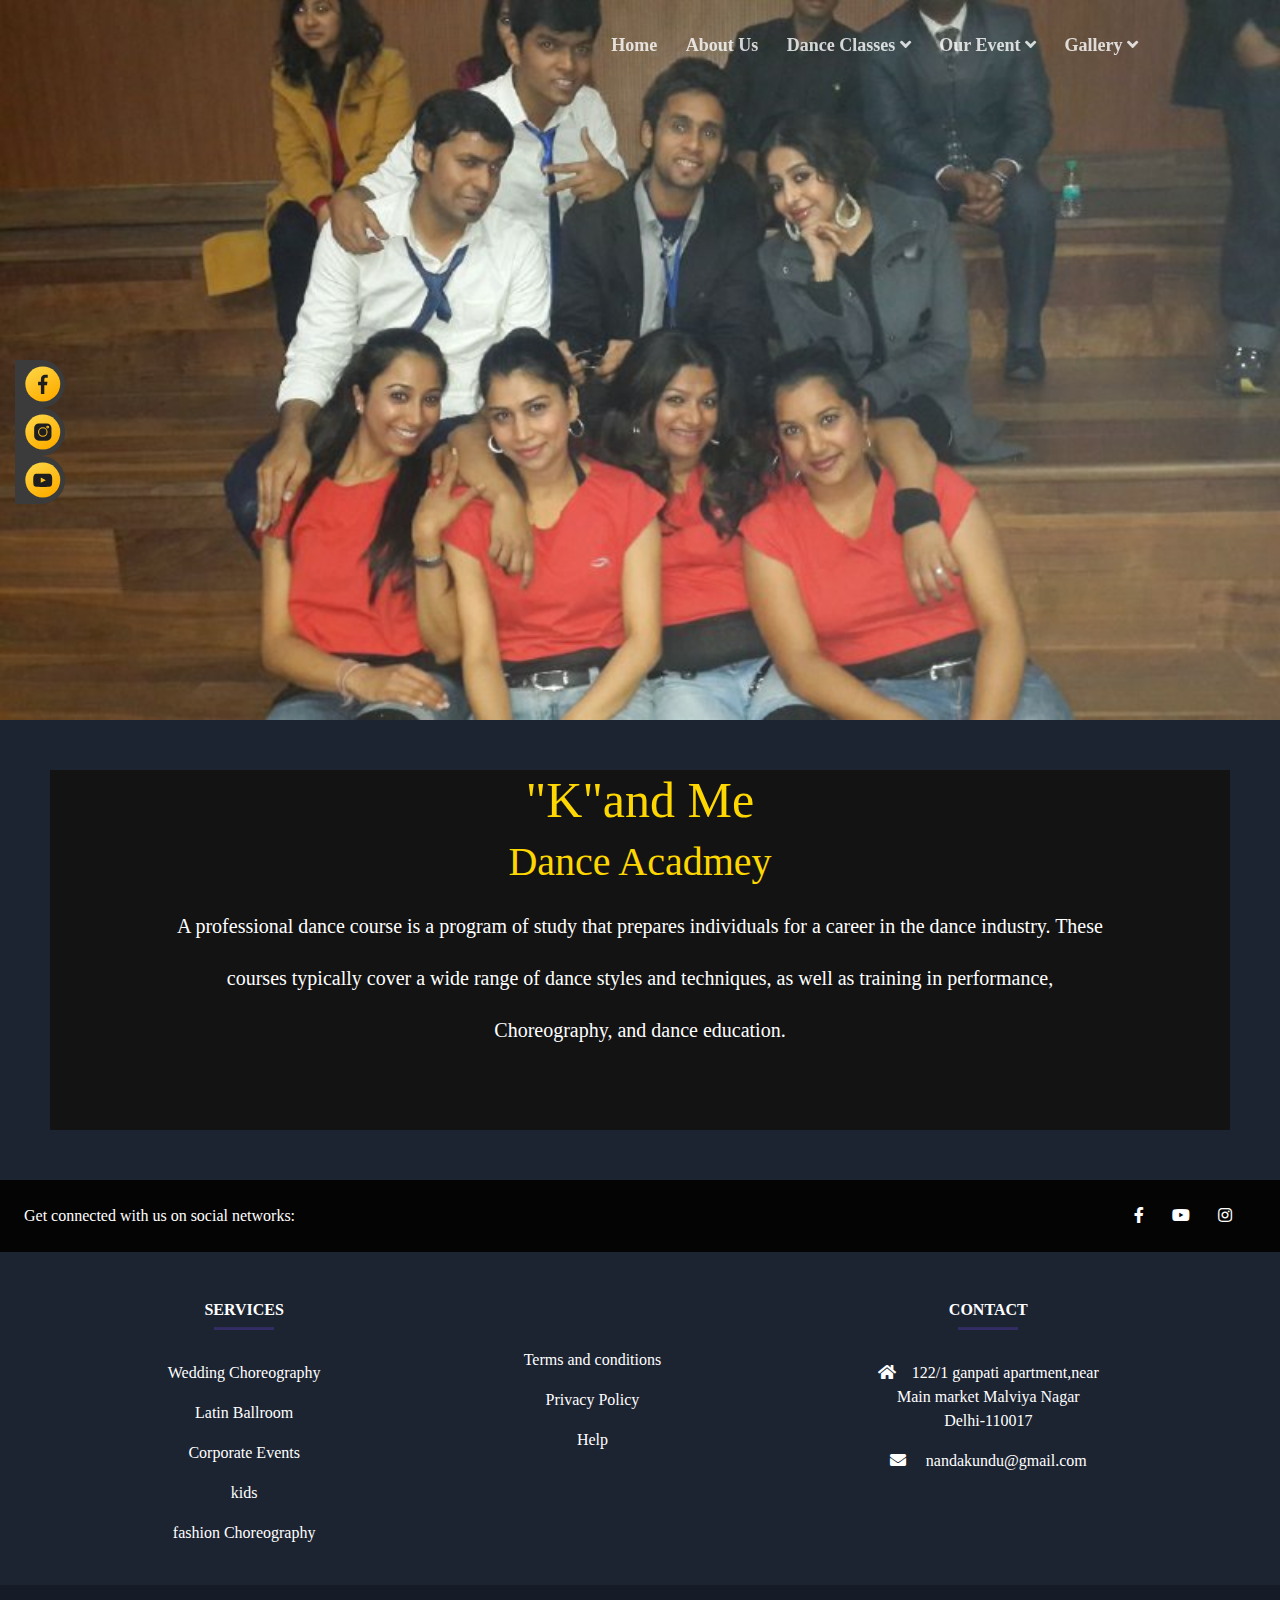
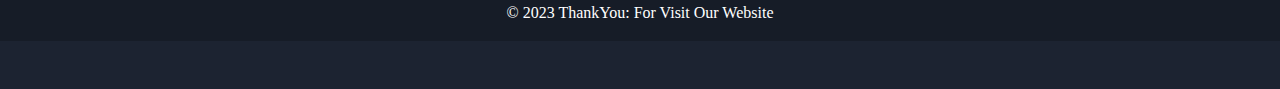
<file: Professional.html>
<!DOCTYPE html>
<html lang="en">

<head>
    <meta charset="UTF-8">
    <meta http-equiv="X-UA-Compatible" content="IE=edge">
    <meta name="viewport" content="width=device-width, initial-scale=1.0">
    <title>Document</title>
    <link rel="stylesheet" href="header.css">
    <link rel="stylesheet" href="https://pro.fontawesome.com/releases/v5.10.0/css/all.css"
    integrity="sha384-AYmEC3Yw5cVb3ZcuHtOA93w35dYTsvhLPVnYs9eStHfGJvOvKxVfELGroGkvsg+p" crossorigin="anonymous" />
    <link href="https://cdn.jsdelivr.net/npm/bootstrap@5.1.3/dist/css/bootstrap.min.css" rel="stylesheet" />
    <link rel="stylesheet" href="https://cdn.jsdelivr.net/npm/bootstrap-icons@1.8.1/font/bootstrap-icons.css">     
      <link rel="stylesheet" href="https://cdnjs.cloudflare.com/ajax/libs/twitter-bootstrap/4.1.3/css/bootstrap.min.css">
      <link rel="stylesheet" href="https://cdnjs.cloudflare.com/ajax/libs/font-awesome/5.9.0/css/all.min.css">
</head>

<body style="background-color:#1c2331;font-family:Noto serif;">
  <div class="col-6 icon-sns-left">			
        
    <a href="https://www.facebook.com/dancewithnanda/" target="_blank">
    <span><svg xmlns="http://www.w3.org/2000/svg" xmlns:xlink="http://www.w3.org/1999/xlink" id="Component_10_1" data-name="Component 10 – 1" width="63" height="54" viewBox="0 0 63 54"><defs><linearGradient id="linear-gradient" x1="0.254" y1="0.08" x2="0.729" y2="0.914" gradientUnits="objectBoundingBox">
        <stop offset="0" stop-color="#fcd13e"></stop><stop offset="1" stop-color="#ffae00"></stop></linearGradient></defs><path id="Rectangle_297" data-name="Rectangle 297" d="M0,0H36A27,27,0,0,1,63,27v0A27,27,0,0,1,36,54H0a0,0,0,0,1,0,0V0A0,0,0,0,1,0,0Z" fill="#3b3b3b"></path><circle id="Ellipse_3" data-name="Ellipse 3" cx="22" cy="22" r="22" transform="translate(13 5)" fill="url(#linear-gradient)"></circle><path id="facebook" d="M16.106,4.029h2.215V.171A28.607,28.607,0,0,0,15.094,0C11.9,0,9.712,2.009,9.712,5.7V9.1H6.187v4.313H9.712V24.267h4.322V13.415h3.382L17.952,9.1h-3.92V6.129c0-1.247.337-2.1,2.074-2.1Z" transform="translate(22.919 15.213)" fill="#1f1e1e"></path></svg></span>
        </a>
    
  
  
     
      <a href="https://www.instagram.com/nanda_kun/" target="_blank">
      <span><svg xmlns="http://www.w3.org/2000/svg" xmlns:xlink="http://www.w3.org/1999/xlink" id="Component_12_1" data-name="Component 12 – 1" width="63" height="54" viewBox="0 0 63 54"><defs><linearGradient id="linear-gradient" x1="0.254" y1="0.08" x2="0.729" y2="0.914" gradientUnits="objectBoundingBox"><stop offset="0" stop-color="#fcd13e"></stop>
        <stop offset="1" stop-color="#ffae00"></stop></linearGradient></defs><path id="Rectangle_299" data-name="Rectangle 299" d="M0,0H36A27,27,0,0,1,63,27v0A27,27,0,0,1,36,54H0a0,0,0,0,1,0,0V0A0,0,0,0,1,0,0Z" fill="#3b3b3b"></path><circle id="Ellipse_120" data-name="Ellipse 120" cx="22" cy="22" r="22" transform="translate(13 5)" fill="url(#linear-gradient)"></circle><g id="instagram_1_" data-name="instagram (1)" transform="translate(24.154 16.154)"><path id="Path_1668" data-name="Path 1668" d="M15.9,0H5.9A5.907,5.907,0,0,0,0,5.9v10a5.907,5.907,0,0,0,5.9,5.9h10a5.907,5.907,0,0,0,5.9-5.9V5.9A5.907,5.907,0,0,0,15.9,0Zm-5,16.858a5.96,5.96,0,1,1,5.96-5.96A5.966,5.966,0,0,1,10.9,16.858ZM17,6.344a1.761,1.761,0,1,1,1.761-1.761A1.763,1.763,0,0,1,17,6.344Zm0,0" transform="translate(0.001 0)" fill="#1f1e1e"></path><path id="Path_1669" data-name="Path 1669" d="M150.7,146.02a4.682,4.682,0,1,0,4.682,4.682A4.687,4.687,0,0,0,150.7,146.02Zm0,0" transform="translate(-139.804 -139.804)" fill="#1f1e1e"></path><path id="Path_1670" data-name="Path 1670" d="M388.476,96.3a.483.483,0,1,0,.483.483A.484.484,0,0,0,388.476,96.3Zm0,0" transform="translate(-371.475 -92.201)" fill="#1f1e1e"></path></g></svg></span>	
        </a>
    
  
  
      <a href="https://www.youtube.com/@bau006" target="_blank">
      <span class="elementor-icon-list-icon"><svg xmlns="http://www.w3.org/2000/svg" xmlns:xlink="http://www.w3.org/1999/xlink" id="Component_13_1" data-name="Component 13 – 1" width="63" height="54" viewBox="0 0 63 54">
        <defs><linearGradient id="linear-gradient" x1="0.254" y1="0.08" x2="0.729" y2="0.914" gradientUnits="objectBoundingBox">
        <stop offset="0" stop-color="#fcd13e"></stop>
        <stop offset="1" stop-color="#ffae00"></stop></linearGradient></defs><path id="Rectangle_300" data-name="Rectangle 300" d="M0,0H36A27,27,0,0,1,63,27v0A27,27,0,0,1,36,54H0a0,0,0,0,1,0,0V0A0,0,0,0,1,0,0Z" fill="#3b3b3b"></path><circle id="Ellipse_121" data-name="Ellipse 121" cx="22" cy="22" r="22" transform="translate(13 5)" fill="url(#linear-gradient)">
        </circle><path id="youtube" d="M209.467,379.568v-6.752l6.448,3.387Zm14.156-7.922a5.23,5.23,0,0,0-.948-2.385,3.4,3.4,0,0,0-2.391-1.018c-3.339-.243-8.348-.243-8.348-.243h-.011s-5.008,0-8.348.243a3.4,3.4,0,0,0-2.391,1.017,5.219,5.219,0,0,0-.948,2.385,36.617,36.617,0,0,0-.239,3.889v1.823a36.59,36.59,0,0,0,.239,3.889,5.219,5.219,0,0,0,.948,2.385,4.027,4.027,0,0,0,2.631,1.027c1.909.185,8.113.242,8.113.242s5.014-.007,8.353-.251a3.4,3.4,0,0,0,2.391-1.018,5.223,5.223,0,0,0,.948-2.385,36.578,36.578,0,0,0,.239-3.889v-1.823A36.617,36.617,0,0,0,223.623,371.646Z" transform="translate(-177 -349)" fill="#1f1e1e" fill-rule="evenodd"></path></svg></span>	
      </a>
    
  </ul>
  </div> 
  <div class="header" style="color:white;">
   
    <!-- responsive navbar toggle button -->
    <input type="checkbox" id="nav-check">
    <div class="nav-btn">
      <label for="nav-check">
        <span></span>
        <span></span>
        <span></span>
      </label>
    </div>
 
    <!-- Navbar items -->
    <div class="nav-links">
      <a href="./index.html"><p class="hover-underline-animation">Home</p></a>
      <a href="./././about.html" rel="about.html"><p class="hover-underline-animation">About Us</p></a>
      
 
      <!-- Dropdown menu -->
      <div class="dropdown">
        <a class="dropBtn" href="#"><p class="hover-underline-animation">Dance Classes</p>
          <i class="fas fa-angle-down"></i>
        </a>
        <div class="drop-content">
            <a href="./Professional.html"><p class="hover-underline-animation">Professional Dance Courses</p></a>
          <a href="./Bollywood.html"><p class="hover-underline-animation">Bollywood Dance Classes</p></a>
          <a href="./contemporary.html"><p class="hover-underline-animation">Contemporary Dance Classes</p></a>
          <a href="./hip.html"><p class="hover-underline-animation">Hip-Hop Dance Classes</p></a>
          <a href="./workout.html"><p class="hover-underline-animation">Dance Workout</p></a>
          <a href="./latin.html"><p class="hover-underline-animation">Latin ballroom</p></a>
          <a href="./kids.html"><p class="hover-underline-animation">Kid's Dance</p></a>
          <!-- Creating sub menu Dropdown -->
        </div>
      </div>
      <div class="dropdown">
        <a class="dropBtn" href="#"><p class="hover-underline-animation">Our Event</p>
          <i class="fas fa-angle-down"></i>
        </a>
        <div class="drop-content">
            <a href="wedding.html"><p class="hover-underline-animation">Wedding</p></a>
          <a href="corporate.html"><p class="hover-underline-animation">Corporate</p></a>
          <a href="fashion.html"><p class="hover-underline-animation">Fashion Choreography</p></a>
          <!-- Creating sub menu Dropdown -->
        </div>
      </div>
     
      <div class="dropdown">
        <a class="dropBtn" href="#"><p class="hover-underline-animation">Gallery</p>
          <i class="fas fa-angle-down"></i>
        </a>
        <div class="drop-content">
          <a href="images.html"><p class="hover-underline-animation">Images</p></a>
          <a href="video.html"><p class="hover-underline-animation">Video's</p></a>
          <!-- Creating sub menu Dropdown -->
        </div>
      </div>
       </div>
  </div>
  
<div style="background-color:#1c2331;">
         <img style="width: 100%;
            height:100%; " src="./assets/images/p1.jpeg">
     </div>
     <div style=" margin: 50px; background-color: #131314; position: relative; padding-bottom: 80px; font-size: 40px;">
      <h1 style="font-size: 50px; color:gold; text-align: center;font-family:Noto serif; ">"K"and Me</h1>
      <h1 style="font-size: 40px; color:gold; text-align: center;font-family:Noto serif;">Dance Acadmey</h1>        
      <h2 style="font-size: 20px; text-align: center; color:white; padding-top: 20px;font-family:Noto serif;">A professional dance course is a program of study that prepares individuals for a career in the dance industry. These</h2>
                <h2 style="color:white; font-size: 20px; padding-top: 20px; text-align: center;font-family:Noto serif;">courses typically cover a wide range of dance styles and techniques, as well as training in performance,</h2>
                <h2 style="color: white; text-align: center; font-size: 20px; padding-top: 20px; font-family:Noto serif;text-align: center;"> Choreography, and dance education. </h2>
               
        </div>
    
<!-- Remove the container if you want to extend the Footer to full width. -->
<div class="my-5">

  <!-- Footer -->
  <footer
          class="text-center text-lg-start text-white"
          style="background-color: #1c2331"
          >
    <!-- Section: Social media -->
    <section
             class="d-flex justify-content-between p-4"
             style="background-color:rgb(4, 4, 4);"
             >
      <!-- Left -->
      <div class="me-5">
        <span>Get connected with us on social networks:</span>
      </div>
      <!-- Left -->

      <!-- Right -->
      <div>
        <a href="https://www.facebook.com/dancewithnanda/" class="text-white me-4">
          <i class="fab fa-facebook-f"></i>
        </a>
        <a href="https://www.youtube.com/@bau006" class="text-white me-4">
          <i class="fab fa-youtube"></i>
        </a>
        <a href="http://www.instagram.com/nandz_dance" class="text-white me-4">
          <i class="fab fa-instagram"></i>
        </a>
        
        
      </div>
      <!-- Right -->
    </section>
    <!-- Section: Social media -->

    <!-- Section: Links  -->
    <section class="">
      <div class="container text-center text-md-start mt-5">
        <!-- Grid row -->
        <div class="row mt-3">
          
          <!-- Grid column -->
          <div class="col-md-2 col-lg-2 col-xl-2 mx-auto mb-4">
            <!-- Links -->
            <h6 class="text-uppercase fw-bold">Services</h6>
            <hr
                class="mb-4 mt-0 d-inline-block mx-auto"
                style="width: 60px; background-color: #7c4dff; height: 2px"
                />
            <p>
              <a href="wedding.html" class="text-white">Wedding Choreography</a>
            </p>
            <p>
              <a href="latin.html" class="text-white">Latin Ballroom</a>
            </p>
            <p>
              <a href="corporate.html" class="text-white">Corporate Events</a>
            </p>
            <p>
              <a href="kids.html" class="text-white">kids</a>
            </p>
            <p>
              <a href="fashion.html" class="text-white">fashion Choreography</a>
            </p>
          </div>
          <!-- Grid column -->

          <!-- Grid column -->
          <div class="col-md-3 col-lg-2 col-xl-2 mx-auto mb-4">
            <br><br>
            <p>
              <a href="https://www.freeprivacypolicy.com/live/1866e579-cc31-4b09-83eb-ea196890f6c0" class="text-white">Terms and conditions</a>
            </p>
            <p>
              <a href="https://www.freeprivacypolicy.com/live/4fe5afbd-599d-48aa-ae8c-6b32f9c90ad0" class="text-white">Privacy Policy</a>
            </p>
            <p>
              <a href="#!" class="text-white">Help</a>
            </p>
          </div>
          <!-- Grid column -->

          <!-- Grid column -->
          <div class="col-md-4 col-lg-3 col-xl-3 mx-auto mb-md-0 mb-4">
            <!-- Links -->
            <h6 class="text-uppercase fw-bold">Contact</h6>
            <hr
                class="mb-4 mt-0 d-inline-block mx-auto"
                style="width: 60px; background-color: #7c4dff; height: 2px"
                />
            <p><i class="fas fa-home mr-3"></i>122/1 ganpati apartment,near Main market Malviya Nagar<br> Delhi-110017</p>
            <p><i class="fas fa-envelope mr-3"></i> nandakundu@gmail.com</p>
          <!-- Grid column -->
        </div>
        <!-- Grid row -->
      </div>
    </section>
    <!-- Section: Links  -->

    <!-- Copyright -->
    <div
         class="text-center p-3"
         style="background-color: rgba(0, 0, 0, 0.2)"
         >
      © 2023 ThankYou:
      <a class="text-white" href="#"
         > For Visit Our Website</a
        >
    </div>
  
  </footer>


</div>
</body>

</html>
</file>
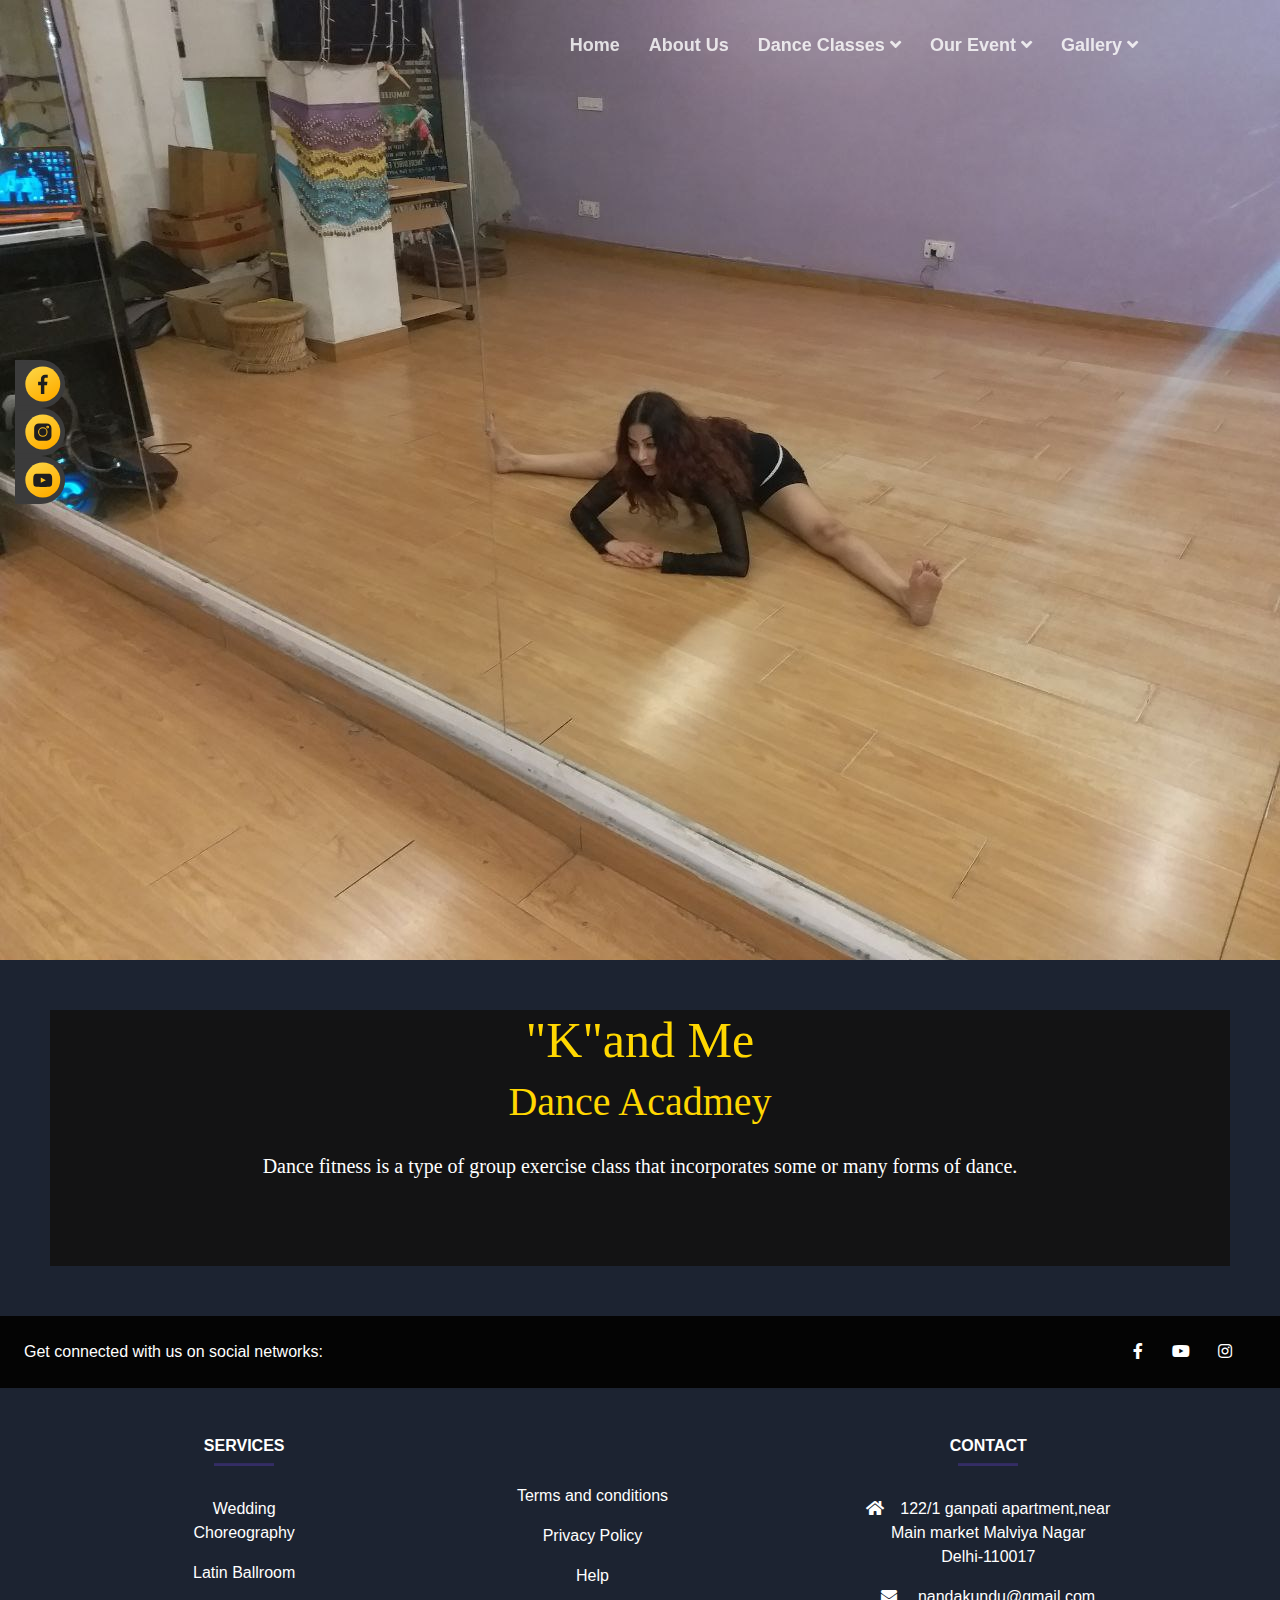
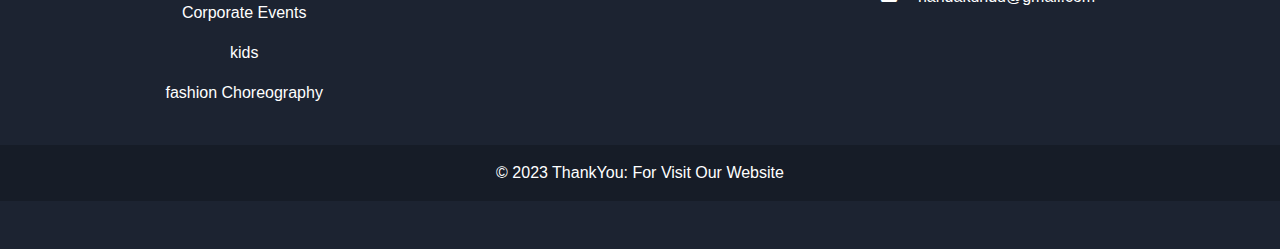
<file: workout.html>
<!DOCTYPE html>
<html lang="en">

<head>
    <meta charset="UTF-8">
    <meta http-equiv="X-UA-Compatible" content="IE=edge">
    <meta name="viewport" content="width=device-width, initial-scale=1.0">
    <title>Document</title>
    <link rel="stylesheet" href="header.css">
    <link rel="stylesheet" href="https://pro.fontawesome.com/releases/v5.10.0/css/all.css"
    integrity="sha384-AYmEC3Yw5cVb3ZcuHtOA93w35dYTsvhLPVnYs9eStHfGJvOvKxVfELGroGkvsg+p" crossorigin="anonymous" />
    <link href="https://cdn.jsdelivr.net/npm/bootstrap@5.1.3/dist/css/bootstrap.min.css" rel="stylesheet" />
    <link rel="stylesheet" href="https://cdn.jsdelivr.net/npm/bootstrap-icons@1.8.1/font/bootstrap-icons.css">     
      <link rel="stylesheet" href="https://cdnjs.cloudflare.com/ajax/libs/twitter-bootstrap/4.1.3/css/bootstrap.min.css">
      <link rel="stylesheet" href="https://cdnjs.cloudflare.com/ajax/libs/font-awesome/5.9.0/css/all.min.css">
</head>

<body style="background-color:#1c2331;">
  <div class="col-6 icon-sns-left">			
        
    <a href="https://www.facebook.com/dancewithnanda/" target="_blank">
    <span><svg xmlns="http://www.w3.org/2000/svg" xmlns:xlink="http://www.w3.org/1999/xlink" id="Component_10_1" data-name="Component 10 – 1" width="63" height="54" viewBox="0 0 63 54"><defs><linearGradient id="linear-gradient" x1="0.254" y1="0.08" x2="0.729" y2="0.914" gradientUnits="objectBoundingBox">
        <stop offset="0" stop-color="#fcd13e"></stop><stop offset="1" stop-color="#ffae00"></stop></linearGradient></defs><path id="Rectangle_297" data-name="Rectangle 297" d="M0,0H36A27,27,0,0,1,63,27v0A27,27,0,0,1,36,54H0a0,0,0,0,1,0,0V0A0,0,0,0,1,0,0Z" fill="#3b3b3b"></path><circle id="Ellipse_3" data-name="Ellipse 3" cx="22" cy="22" r="22" transform="translate(13 5)" fill="url(#linear-gradient)"></circle><path id="facebook" d="M16.106,4.029h2.215V.171A28.607,28.607,0,0,0,15.094,0C11.9,0,9.712,2.009,9.712,5.7V9.1H6.187v4.313H9.712V24.267h4.322V13.415h3.382L17.952,9.1h-3.92V6.129c0-1.247.337-2.1,2.074-2.1Z" transform="translate(22.919 15.213)" fill="#1f1e1e"></path></svg></span>
        </a>
    
  
  
     
      <a href="https://www.instagram.com/nanda_kun/" target="_blank">
      <span><svg xmlns="http://www.w3.org/2000/svg" xmlns:xlink="http://www.w3.org/1999/xlink" id="Component_12_1" data-name="Component 12 – 1" width="63" height="54" viewBox="0 0 63 54"><defs><linearGradient id="linear-gradient" x1="0.254" y1="0.08" x2="0.729" y2="0.914" gradientUnits="objectBoundingBox"><stop offset="0" stop-color="#fcd13e"></stop>
        <stop offset="1" stop-color="#ffae00"></stop></linearGradient></defs><path id="Rectangle_299" data-name="Rectangle 299" d="M0,0H36A27,27,0,0,1,63,27v0A27,27,0,0,1,36,54H0a0,0,0,0,1,0,0V0A0,0,0,0,1,0,0Z" fill="#3b3b3b"></path><circle id="Ellipse_120" data-name="Ellipse 120" cx="22" cy="22" r="22" transform="translate(13 5)" fill="url(#linear-gradient)"></circle><g id="instagram_1_" data-name="instagram (1)" transform="translate(24.154 16.154)"><path id="Path_1668" data-name="Path 1668" d="M15.9,0H5.9A5.907,5.907,0,0,0,0,5.9v10a5.907,5.907,0,0,0,5.9,5.9h10a5.907,5.907,0,0,0,5.9-5.9V5.9A5.907,5.907,0,0,0,15.9,0Zm-5,16.858a5.96,5.96,0,1,1,5.96-5.96A5.966,5.966,0,0,1,10.9,16.858ZM17,6.344a1.761,1.761,0,1,1,1.761-1.761A1.763,1.763,0,0,1,17,6.344Zm0,0" transform="translate(0.001 0)" fill="#1f1e1e"></path><path id="Path_1669" data-name="Path 1669" d="M150.7,146.02a4.682,4.682,0,1,0,4.682,4.682A4.687,4.687,0,0,0,150.7,146.02Zm0,0" transform="translate(-139.804 -139.804)" fill="#1f1e1e"></path><path id="Path_1670" data-name="Path 1670" d="M388.476,96.3a.483.483,0,1,0,.483.483A.484.484,0,0,0,388.476,96.3Zm0,0" transform="translate(-371.475 -92.201)" fill="#1f1e1e"></path></g></svg></span>	
        </a>
    
  
  
      <a href="https://www.youtube.com/@bau006" target="_blank">
      <span class="elementor-icon-list-icon"><svg xmlns="http://www.w3.org/2000/svg" xmlns:xlink="http://www.w3.org/1999/xlink" id="Component_13_1" data-name="Component 13 – 1" width="63" height="54" viewBox="0 0 63 54">
        <defs><linearGradient id="linear-gradient" x1="0.254" y1="0.08" x2="0.729" y2="0.914" gradientUnits="objectBoundingBox">
        <stop offset="0" stop-color="#fcd13e"></stop>
        <stop offset="1" stop-color="#ffae00"></stop></linearGradient></defs><path id="Rectangle_300" data-name="Rectangle 300" d="M0,0H36A27,27,0,0,1,63,27v0A27,27,0,0,1,36,54H0a0,0,0,0,1,0,0V0A0,0,0,0,1,0,0Z" fill="#3b3b3b"></path><circle id="Ellipse_121" data-name="Ellipse 121" cx="22" cy="22" r="22" transform="translate(13 5)" fill="url(#linear-gradient)">
        </circle><path id="youtube" d="M209.467,379.568v-6.752l6.448,3.387Zm14.156-7.922a5.23,5.23,0,0,0-.948-2.385,3.4,3.4,0,0,0-2.391-1.018c-3.339-.243-8.348-.243-8.348-.243h-.011s-5.008,0-8.348.243a3.4,3.4,0,0,0-2.391,1.017,5.219,5.219,0,0,0-.948,2.385,36.617,36.617,0,0,0-.239,3.889v1.823a36.59,36.59,0,0,0,.239,3.889,5.219,5.219,0,0,0,.948,2.385,4.027,4.027,0,0,0,2.631,1.027c1.909.185,8.113.242,8.113.242s5.014-.007,8.353-.251a3.4,3.4,0,0,0,2.391-1.018,5.223,5.223,0,0,0,.948-2.385,36.578,36.578,0,0,0,.239-3.889v-1.823A36.617,36.617,0,0,0,223.623,371.646Z" transform="translate(-177 -349)" fill="#1f1e1e" fill-rule="evenodd"></path></svg></span>	
      </a>
    
  </ul>
  </div>  
  <div class="header" style="color:white;">
   
    <!-- responsive navbar toggle button -->
    <input type="checkbox" id="nav-check">
    <div class="nav-btn">
      <label for="nav-check">
        <span></span>
        <span></span>
        <span></span>
      </label>
    </div>
 
    <!-- Navbar items -->
    <div class="nav-links">
      <a href="./index.html"><p class="hover-underline-animation">Home</p></a>
      <a href="./././about.html" rel="about.html"><p class="hover-underline-animation">About Us</p></a>
      
 
      <!-- Dropdown menu -->
      <div class="dropdown">
        <a class="dropBtn" href="#"><p class="hover-underline-animation">Dance Classes</p>
          <i class="fas fa-angle-down"></i>
        </a>
        <div class="drop-content">
            <a href="./Professional.html"><p class="hover-underline-animation">Professional Dance Courses</p></a>
          <a href="./Bollywood.html"><p class="hover-underline-animation">Bollywood Dance Classes</p></a>
          <a href="./contemporary.html"><p class="hover-underline-animation">Contemporary Dance Classes</p></a>
          <a href="./hip.html"><p class="hover-underline-animation">Hip-Hop Dance Classes</p></a>
          <a href="./workout.html"><p class="hover-underline-animation">Dance Workout</p></a>
          <a href="./latin.html"><p class="hover-underline-animation">Latin ballroom</p></a>
          <a href="./kids.html"><p class="hover-underline-animation">Kid's Dance</p></a>
          <!-- Creating sub menu Dropdown -->
        </div>
      </div>
      <div class="dropdown">
        <a class="dropBtn" href="#"><p class="hover-underline-animation">Our Event</p>
          <i class="fas fa-angle-down"></i>
        </a>
        <div class="drop-content">
            <a href="wedding.html"><p class="hover-underline-animation">Wedding</p></a>
          <a href="corporate.html"><p class="hover-underline-animation">Corporate</p></a>
          <a href="fashion.html"><p class="hover-underline-animation">Fashion Choreography</p></a>
           <!-- Creating sub menu Dropdown -->
        </div>
      </div>
     
      <div class="dropdown">
        <a class="dropBtn" href="#"><p class="hover-underline-animation">Gallery</p>
          <i class="fas fa-angle-down"></i>
        </a>
        <div class="drop-content">
          <a href="images.html"><p class="hover-underline-animation">Images</p></a>
          <a href="video.html"><p class="hover-underline-animation">Video's</p></a>
          <!-- Creating sub menu Dropdown -->
        </div>
      </div>
       </div>
  </div>
  
<div style="background-color:#1c2331;font-family:Noto serif;">
         <img style="width: 100%;
            height:100%; " src="./assets/images/photo_6206008841578066875_y.jpeg">
     </div>
     <div style=" margin: 50px; background-color: #131314; position: relative; padding-bottom: 80px; font-size: 40px;">
        <h1 style="font-size: 50px; color:gold; text-align: center; font-family:Noto serif;">"K"and Me</h1>
        <h1 style="font-size: 40px; color:gold; text-align: center;font-family:Noto serif;">Dance Acadmey</h1>        
        <h2 style="padding-top: 20px; font-size: 20px; text-align: center;font-family:Noto serif; color:white; padding-top: 20px;">Dance fitness is a type of group exercise class that incorporates some or many forms of dance.</h2>
                
        </div>
       
<!-- Remove the container if you want to extend the Footer to full width. -->
<div class="my-5">

  <!-- Footer -->
  <footer
          class="text-center text-lg-start text-white"
          style="background-color: #1c2331"
          >
    <!-- Section: Social media -->
    <section
             class="d-flex justify-content-between p-4"
             style="background-color:rgb(4, 4, 4);"
             >
      <!-- Left -->
      <div class="me-5">
        <span>Get connected with us on social networks:</span>
      </div>
      <!-- Left -->

      <!-- Right -->
      <div>
        <a href="https://www.facebook.com/dancewithnanda/" class="text-white me-4">
          <i class="fab fa-facebook-f"></i>
        </a>
        <a href="https://www.youtube.com/@bau006" class="text-white me-4">
          <i class="fab fa-youtube"></i>
        </a>
        <a href="http://www.instagram.com/nandz_dance" class="text-white me-4">
          <i class="fab fa-instagram"></i>
        </a>
        
        
      </div>
      <!-- Right -->
    </section>
    <!-- Section: Social media -->

    <!-- Section: Links  -->
    <section class="">
      <div class="container text-center text-md-start mt-5">
        <!-- Grid row -->
        <div class="row mt-3">
          
          <!-- Grid column -->
          <div class="col-md-2 col-lg-2 col-xl-2 mx-auto mb-4">
            <!-- Links -->
            <h6 class="text-uppercase fw-bold">Services</h6>
            <hr
                class="mb-4 mt-0 d-inline-block mx-auto"
                style="width: 60px; background-color: #7c4dff; height: 2px"
                />
            <p>
              <a href="wedding.html" class="text-white">Wedding Choreography</a>
            </p>
            <p>
              <a href="latin.html" class="text-white">Latin Ballroom</a>
            </p>
            <p>
              <a href="corporate.html" class="text-white">Corporate Events</a>
            </p>
            <p>
              <a href="kids.html" class="text-white">kids</a>
            </p>
            <p>
              <a href="fashion.html" class="text-white">fashion Choreography</a>
            </p>
          </div>
          <!-- Grid column -->

          <!-- Grid column -->
          <div class="col-md-3 col-lg-2 col-xl-2 mx-auto mb-4">
            <br><br>
            <p>
              <a href="https://www.freeprivacypolicy.com/live/1866e579-cc31-4b09-83eb-ea196890f6c0" class="text-white">Terms and conditions</a>
            </p>
            <p>
              <a href="https://www.freeprivacypolicy.com/live/4fe5afbd-599d-48aa-ae8c-6b32f9c90ad0" class="text-white">Privacy Policy</a>
            </p>
            <p>
              <a href="#!" class="text-white">Help</a>
            </p>
          </div>
          <!-- Grid column -->

          <!-- Grid column -->
          <div class="col-md-4 col-lg-3 col-xl-3 mx-auto mb-md-0 mb-4">
            <!-- Links -->
            <h6 class="text-uppercase fw-bold">Contact</h6>
            <hr
                class="mb-4 mt-0 d-inline-block mx-auto"
                style="width: 60px; background-color: #7c4dff; height: 2px"
                />
            <p><i class="fas fa-home mr-3"></i>122/1 ganpati apartment,near Main market Malviya Nagar<br> Delhi-110017</p>
            <p><i class="fas fa-envelope mr-3"></i> nandakundu@gmail.com</p>
          <!-- Grid column -->
        </div>
        <!-- Grid row -->
      </div>
    </section>
    <!-- Section: Links  -->

    <!-- Copyright -->
    <div
         class="text-center p-3"
         style="background-color: rgba(0, 0, 0, 0.2)"
         >
      © 2023 ThankYou:
      <a class="text-white" href="#"
         > For Visit Our Website</a
        >
    </div>
  
  </footer>


</div>
</body>

</html>
</file>
<file: header.css>
.header{
  padding: -0px 130px;
position:sticky;
z-index: 99;
transition: background-color 4s ease !important;
-ms-filter: "progid:DXImageTransform.Microsoft.Alpha(Opacity=50)";
filter: alpha(opacity=80);
-moz-opacity: 0.80;
-khtml-opacity: 0.8;
opacity: 0.8;
background-position: center;
    background-repeat: no-repeat;
    background-size: cover;
    position: fixed;
    top: 0;
    width: 100%;
    padding-top: 32px;
    color:white;
  }s
  .header .nav-header{
    display: inline;
  }
  .header .nav-header .nav-logo{
    display: inline-block;
    margin-top: -2px;
  }
  .header .nav-links{
    display: inline;
    float: right;
    font-size: 18px;
  }
   
  .header .nav-links .loginBtn{
    display: inline-block;
    margin-left: 40px;
    font-size: 17px;
    color:white;
  }
  .header .nav-links a {
    padding: 10px 12px;
    text-decoration: none;
    font-weight: 550;
    color:white;
  }
  /* Hover effects */
  
   
  /* responsive header toggle button */
  .header #nav-check, .header .nav-btn{
    display: none;
  }
   
  @media (max-width:700px) {
    .header .nav-btn{
      display: inline-block;
      position: absolute;
      top: 0px;
      right: 0px;
    }
    .header .nav-btn label {
      display: inline-block;
      width: 80px;
      height: 70px;
      padding: 25px;
    }
    .header .nav-btn label span {
      display: block;
      height: 10px;
      width: 25px;
      border-top: 3px solid #eee;
    }
    .header .nav-btn label:hover, .navbar #nav-check:checked ~ .nav-btn label {
  
      transition: all 0.5s ease;
    }
    .header .nav-links{
      position: absolute;
      display: block;
      text-align: center;
      width: 50%;
      transition: all 0.3s ease-in;
      overflow-y: hidden;
      top: 70px;
      right: 0px;
    }
    .header .nav-links a {
      display: block;
    }
   
    /* when nav toggle button not checked */
    .header #nav-check:not(:checked) ~ .nav-links {
      height: 0px;
    }
   
    /* when nav toggle button is checked */
    .header #nav-check:checked ~ .nav-links {
      height: calc(100vh - 70px);
      overflow-y: auto;
    }
    .header .nav-links .loginBtn {
      padding: 10px 40px ;
      margin: 20px;
      font-size:  18px;
      font-weight: bold;
      color:white;
    }
    /* Responsive dropdown code */
    .header .nav-links .dropdown, .navbar .nav-links .dropdown2 {
      float: none;
      width: 100%;
    }
    .header .nav-links .drop-content, .navbar .nav-links .drop-content2 {
      position: relative;
      background-color: rgb(220, 220, 250);
      top: 0px;
      left: 0px;
    }
    /* Text color */
    .navbar .nav-links .drop-content a {
      color:white;
    }  
   
  }
   
  /* Dropdown menu CSS code */
  .dropdown{
    position: relative;
    display: inline-block;
    background-repeat: no-repeat;
    background-repeat:no-repeat;
        cursor:pointer;
        outline:none;
        border:none;
        box-shadow:none; 
        background-image: none;

        background-color: transparent;
        background: transparent;
        border-color: transparent;
  
transition: background-color 4s ease !important;
  }
  .drop-content, .drop-content2 {
    display: none;
    position: absolute;
    
    min-width: 120px;
    font-size: 16px;
    top: 34px;
    z-index: 1;
    background-repeat: no-repeat;
    background-repeat:no-repeat;
        cursor:pointer;
        outline:none;
        border:none;
        box-shadow:none; 
        background-image: none;

        background-color: transparent;
        background: transparent;
        border-color: transparent;

  }
  /* on hover show dropdown */
  .dropdown:hover .drop-content, .dropdown2:hover .drop-content2 {
    display: block;
    background-repeat: no-repeat;
    background-repeat:no-repeat;
        cursor:pointer;
        outline:none;
        border:none;
        box-shadow:none; 
        background-image: none;

        background-color: transparent;
        background: transparent;
        border-color: transparent;

  }
  /* drondown links */
  .drop-content a {
    padding: 12px 10px;
    border-bottom: 1px solid rgb(31, 31, 32);
    display: block;
    transition: all 0.5s ease !important;
    background-repeat: no-repeat;
    background-repeat:no-repeat;
        cursor:pointer;
        outline:none;
        border:none;
        box-shadow:none; 
        background-image: none;

        background-color: transparent;
        background: transparent;
        border-color: transparent;

  }
  .dropdown2 .drop-content2 {
    position: absolute;
    left: 120px;
    top: 126px;
    background-repeat: no-repeat;
    background-repeat:no-repeat;
        background-color: transparent;
        background: transparent;
        border-color: transparent;

  }
@import url('https://fonts.googleapis.com/css2?family=Dancing+Script:wght@500&display=swap');

.sty {
    font-family: 'Dancing Script', cursive;
}
/*-------------- SNS fixed icons ----------- */

.col-6.icon-sns-left {
  position: fixed;
  
  top: calc(100% - 60%);
  z-index: 9999;
  width: max-content !important;
}

.col-6.icon-sns-left  span:hover svg path {
  fill:white;
}

.col-6.icon-sns-left  span:hover svg circle {
  fill: #000000;
}

.col-6.icon-sns-right  {
  position: fixed;
  right: 0;
  top: calc(100% - 60%);
  z-index: 999;
  width: max-content !important;
}

.col-6.icon-sns-right img {
  width: 50px;
  height: 47px;

} 

.col-6.icon-sns-left span svg{
  width: 50px;
  height: 48px;
  display: block;
  background:  #3b3b3b;
  transition: all .5s ease-out;
  border-radius: 0 30px 30px 0;
}


.col-6.icon-sns-left span svg:hover {
  background:gold !important;
  width: 60px;
  height: 48px;
  border-radius: 0 30px 30px 0; 
}

/* CSS */
.button-36 {
  background-image: linear-gradient(92.88deg,gold 9.16%,gold 43.89%, gold 64.72%);
  border-radius: 8px;
  border-style: none;
  box-sizing: border-box;
  color:white;
  cursor: pointer;
  flex-shrink: 0;
  font-family: "Inter UI","SF Pro Display",-apple-system,BlinkMacSystemFont,"Segoe UI",Roboto,Oxygen,Ubuntu,Cantarell,"Open Sans","Helvetica Neue",sans-serif;
  font-size: 16px;
  font-weight: 500;
  height: 2.5rem;
  padding: 0 1.6rem;
  text-align: center;
  text-shadow: rgba(0, 0, 0, 0.25) 0 3px 8px;
  transition: all .5s;
  user-select: none;
  -webkit-user-select: none;
  touch-action: manipulation;
}

.button-36:hover {
  transition-duration: .1s;
}

@media (min-width: 768px) {
  .button-36 {
    padding: 0 2.6rem;
  }
}
.hover-underline-animation {
  display: inline-block;
  position: relative;
  color:white;
}

.hover-underline-animation::after {
  content: '';
  position: absolute;
  width: 100%;
  transform: scaleX(0);
  height: 2px;
  bottom: 0;
  left: 0;
  background-color:white;
  transform-origin: bottom right;
  transition: transform 0.25s ease-out;
}

.hover-underline-animation:hover::after {
  transform: scaleX(1);
  transform-origin: bottom left;
}
</file>
